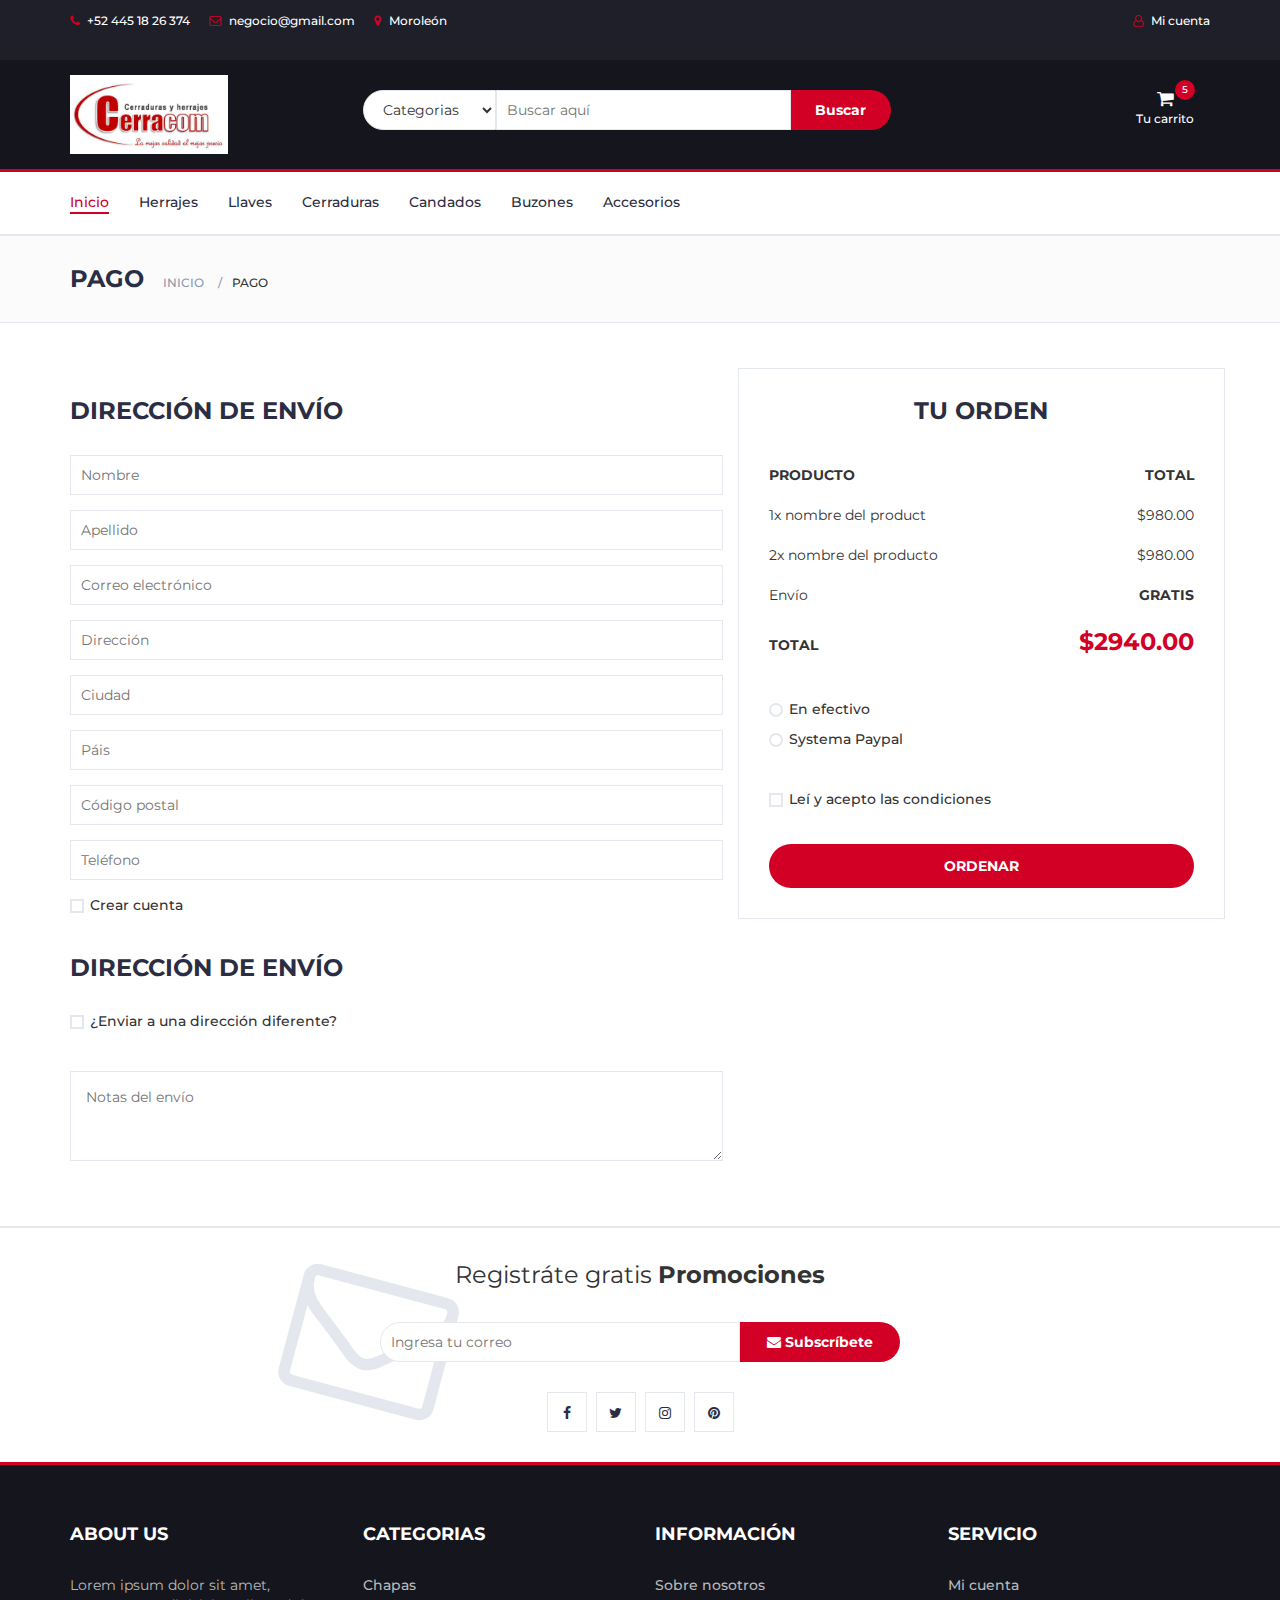
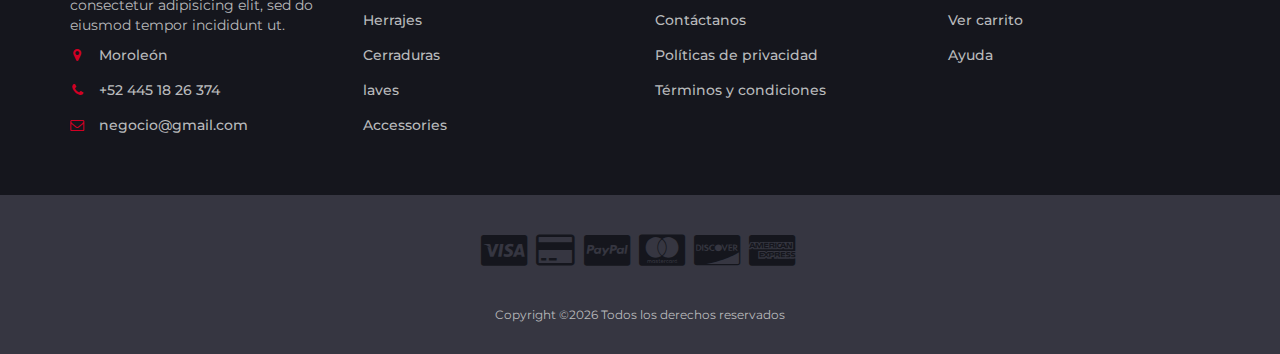
<file: Cerracom/checkout.html>
<!DOCTYPE html>
<html lang="en">
	<head>
		<meta charset="utf-8">
		<meta http-equiv="X-UA-Compatible" content="IE=edge">
		<meta name="viewport" content="width=device-width, initial-scale=1">
		 <!-- The above 3 meta tags *must* come first in the head; any other head content must come *after* these tags -->

		<title>Cerracom</title>

 		<!-- Google font -->
 		<link href="https://fonts.googleapis.com/css?family=Montserrat:400,500,700" rel="stylesheet">

 		<!-- Bootstrap -->
 		<link type="text/css" rel="stylesheet" href="css/bootstrap.min.css"/>

 		<!-- Slick -->
 		<link type="text/css" rel="stylesheet" href="css/slick.css"/>
 		<link type="text/css" rel="stylesheet" href="css/slick-theme.css"/>

 		<!-- nouislider -->
 		<link type="text/css" rel="stylesheet" href="css/nouislider.min.css"/>

 		<!-- Font Awesome Icon -->
 		<link rel="stylesheet" href="css/font-awesome.min.css">

 		<!-- Custom stlylesheet -->
 		<link type="text/css" rel="stylesheet" href="css/style.css"/>

		<!-- HTML5 shim and Respond.js for IE8 support of HTML5 elements and media queries -->
		<!-- WARNING: Respond.js doesn't work if you view the page via file:// -->
		<!--[if lt IE 9]>
		  <script src="https://oss.maxcdn.com/html5shiv/3.7.3/html5shiv.min.js"></script>
		  <script src="https://oss.maxcdn.com/respond/1.4.2/respond.min.js"></script>
		<![endif]-->

    </head>
	<body>
		<!-- HEADER -->
		<header>
			<!-- TOP HEADER -->
			<div id="top-header">
				<div class="container">
					<ul class="header-links pull-left">
						<li><a href="#"><i class="fa fa-phone"></i> +52 445 18 26 374</a></li>
						<li><a href="#"><i class="fa fa-envelope-o"></i> negocio@gmail.com</a></li>
						<li><a href="#"><i class="fa fa-map-marker"></i> Moroleón</a></li>
					</ul>
					<ul class="header-links pull-right">
					<!--	<li><a href="#"><i class="fa fa-dollar"></i> USD</a></li>-->
						<li><a href="#"><i class="fa fa-user-o"></i> Mi cuenta</a></li>
					</ul>
				</div>
			</div>
			<!-- /TOP HEADER -->

			<!-- MAIN HEADER -->
			<div id="header">
				<!-- container -->
				<div class="container">
					<!-- row -->
					<div class="row">
						<!-- LOGO -->
						<div class="col-md-3">
							<div class="header-logo">
								<a href="#" class="logo">
									<img src="./img/logo.png" alt="">
								</a>
							</div>
						</div>
						<!-- /LOGO -->

					<!-- SEARCH BAR -->
					<div class="col-md-6">
						<div class="header-search">
							<form>
								<select class="input-select">
									<option value="0">Categorias</option>
									<option value="1">Categoria 1</option>
									<option value="1">Categoria 2</option>
								</select>
								<input class="input" placeholder="Buscar aquí">
								<button class="search-btn">Buscar</button>
							</form>
						</div>
					</div>
					<!-- /SEARCH BAR -->

							<!-- ACCOUNT -->
							<div class="col-md-3 clearfix">
								<div class="header-ctn">
									<!-- Wishlist 
									<div>
										<a href="#">
											<i class="fa fa-heart-o"></i>
											<span>Your Wishlist</span>
											<div class="qty">2</div>
										</a>
									</div>-->
									<!-- /Wishlist -->
	
									<!-- Cart -->
									<div class="dropdown">
										<a class="dropdown-toggle" data-toggle="dropdown" aria-expanded="true">
											<i class="fa fa-shopping-cart"></i>
											<span>Tu carrito</span>
											<div class="qty">5</div>
										</a>
									<div class="cart-dropdown">
										<div class="cart-list">
											<div class="product-widget">
												<div class="product-img">
													<img src="./img/product01.png" alt="">
												</div>
												<div class="product-body">
													<h3 class="product-name"><a href="#">product name goes here</a></h3>
													<h4 class="product-price"><span class="qty">1x</span>$980.00</h4>
												</div>
												<button class="delete"><i class="fa fa-close"></i></button>
											</div>

											<div class="product-widget">
												<div class="product-img">
													<img src="./img/product02.png" alt="">
												</div>
												<div class="product-body">
													<h3 class="product-name"><a href="#">product name goes here</a></h3>
													<h4 class="product-price"><span class="qty">3x</span>$980.00</h4>
												</div>
												<button class="delete"><i class="fa fa-close"></i></button>
											</div>
										</div>
										<div class="cart-summary">
											<small>3 Item(s) selected</small>
											<h5>SUBTOTAL: $2940.00</h5>
										</div>
										<div class="cart-btns">
											<a href="#">View Cart</a>
											<a href="#">Checkout  <i class="fa fa-arrow-circle-right"></i></a>
										</div>
									</div>
								</div>
								<!-- /Cart -->

								<!-- Menu Toogle -->
								<div class="menu-toggle">
									<a href="#">
										<i class="fa fa-bars"></i>
										<span>Menu</span>
									</a>
								</div>
								<!-- /Menu Toogle -->
							</div>
						</div>
						<!-- /ACCOUNT -->
					</div>
					<!-- row -->
				</div>
				<!-- container -->
			</div>
			<!-- /MAIN HEADER -->
		</header>
		<!-- /HEADER -->

		<!-- NAVIGATION -->
		<nav id="navigation">
			<!-- container -->
			<div class="container">
				<!-- responsive-nav -->
				<div id="responsive-nav">
					<!-- NAV -->
					<ul class="main-nav nav navbar-nav">
						<li class="active"><a href="#">Inicio</a></li>
						<li><a href="#">Herrajes</a></li>
						<li><a href="#">Llaves</a></li>
						<li><a href="#">Cerraduras</a></li>
						<li><a href="#">Candados</a></li>
						<li><a href="#">Buzones</a></li>
						<li><a href="#">Accesorios</a></li>
					</ul>
					<!-- /NAV -->
				</div>
				<!-- /responsive-nav -->
			</div>
			<!-- /container -->
		</nav>
		<!-- /NAVIGATION -->

		<!-- BREADCRUMB -->
		<div id="breadcrumb" class="section">
			<!-- container -->
			<div class="container">
				<!-- row -->
				<div class="row">
					<div class="col-md-12">
						<h3 class="breadcrumb-header">Pago</h3>
						<ul class="breadcrumb-tree">
							<li><a href="#">Inicio</a></li>
							<li class="active">Pago</li>
						</ul>
					</div>
				</div>
				<!-- /row -->
			</div>
			<!-- /container -->
		</div>
		<!-- /BREADCRUMB -->

		<!-- SECTION -->
		<div class="section">
			<!-- container -->
			<div class="container">
				<!-- row -->
				<div class="row">

					<div class="col-md-7">
						<!-- Billing Details -->
						<div class="billing-details">
							<div class="section-title">
								<h3 class="title">Dirección de Envío </h3>
							</div>
							<div class="form-group">
								<input class="input" type="text" name="first-name" placeholder="Nombre">
							</div>
							<div class="form-group">
								<input class="input" type="text" name="last-name" placeholder="Apellido">
							</div>
							<div class="form-group">
								<input class="input" type="email" name="email" placeholder="Correo electrónico">
							</div>
							<div class="form-group">
								<input class="input" type="text" name="address" placeholder="Dirección">
							</div>
							<div class="form-group">
								<input class="input" type="text" name="city" placeholder="Ciudad">
							</div>
							<div class="form-group">
								<input class="input" type="text" name="country" placeholder="Páis">
							</div>
							<div class="form-group">
								<input class="input" type="text" name="zip-code" placeholder="Código postal">
							</div>
							<div class="form-group">
								<input class="input" type="tel" name="tel" placeholder="Teléfono">
							</div>
							<div class="form-group">
								<div class="input-checkbox">
									<input type="checkbox" id="create-account">
									<label for="create-account">
										<span></span>
										Crear cuenta
									</label>
									<div class="caption">
										<p>Lorem ipsum dolor sit amet, consectetur adipisicing elit, sed do eiusmod tempor incididunt.</p>
										<input class="input" type="password" name="password" placeholder="Ingresa tu contraseña">
									</div>
								</div>
							</div>
						</div>
						<!-- /Billing Details -->

						<!-- Shiping Details -->
						<div class="shiping-details">
							<div class="section-title">
								<h3 class="title">Dirección de envío</h3>
							</div>
							<div class="input-checkbox">
								<input type="checkbox" id="shiping-address">
								<label for="shiping-address">
									<span></span>
									¿Enviar a una dirección diferente?
								</label>
								<div class="caption">
									<div class="form-group">
										<input class="input" type="text" name="first-name" placeholder="Nombre">
									</div>
									<div class="form-group">
										<input class="input" type="text" name="last-name" placeholder="Apellido">
									</div>
									<div class="form-group">
										<input class="input" type="email" name="email" placeholder="Correo electrónico">
									</div>
									<div class="form-group">
										<input class="input" type="text" name="address" placeholder="Dirección">
									</div>
									<div class="form-group">
										<input class="input" type="text" name="city" placeholder="Ciudad">
									</div>
									<div class="form-group">
										<input class="input" type="text" name="country" placeholder="Páis">
									</div>
									<div class="form-group">
										<input class="input" type="text" name="zip-code" placeholder="Código postal">
									</div>
									<div class="form-group">
										<input class="input" type="tel" name="tel" placeholder="Teléfono">
									</div>
								</div>
							</div>
						</div>
						<!-- /Shiping Details -->

						<!-- Order notes -->
						<div class="order-notes">
							<textarea class="input" placeholder="Notas del envío"></textarea>
						</div>
						<!-- /Order notes -->
					</div>

					<!-- Order Details -->
					<div class="col-md-5 order-details">
						<div class="section-title text-center">
							<h3 class="title">Tu orden</h3>
						</div>
						<div class="order-summary">
							<div class="order-col">
								<div><strong>PRODUCTO</strong></div>
								<div><strong>TOTAL</strong></div>
							</div>
							<div class="order-products">
								<div class="order-col">
									<div>1x nombre del product</div>
									<div>$980.00</div>
								</div>
								<div class="order-col">
									<div>2x nombre del producto</div>
									<div>$980.00</div>
								</div>
							</div>
							<div class="order-col">
								<div>Envío</div>
								<div><strong>GRATIS</strong></div>
							</div>
							<div class="order-col">
								<div><strong>TOTAL</strong></div>
								<div><strong class="order-total">$2940.00</strong></div>
							</div>
						</div>
						<div class="payment-method">
							
							<div class="input-radio">
								<input type="radio" name="payment" id="payment-2">
								<label for="payment-2">
									<span></span>
									En efectivo
								</label>
								<div class="caption">
									<p>Lorem ipsum dolor sit amet, consectetur adipisicing elit, sed do eiusmod tempor incididunt ut labore et dolore magna aliqua.</p>
								</div>
							</div>
							<div class="input-radio">
								<input type="radio" name="payment" id="payment-3">
								<label for="payment-3">
									<span></span>
									Systema Paypal
								</label>
								<div class="caption">
									<p>Lorem ipsum dolor sit amet, consectetur adipisicing elit, sed do eiusmod tempor incididunt ut labore et dolore magna aliqua.</p>
								</div>
							</div>
						</div>
						<div class="input-checkbox">
							<input type="checkbox" id="terms">
							<label for="terms">
								<span></span>
								Leí y acepto las condiciones <a href="#"> </a>
							</label>
						</div>
						<a href="#" class="primary-btn order-submit">Ordenar</a>
					</div>
					<!-- /Order Details -->
				</div>
				<!-- /row -->
			</div>
			<!-- /container -->
		</div>
		<!-- /SECTION -->

		<!-- NEWSLETTER -->
		<div id="newsletter" class="section">
			<!-- container -->
			<div class="container">
				<!-- row -->
				<div class="row">
					<div class="col-md-12">
						<div class="newsletter">
							<p>Registráte gratis <strong>Promociones</strong></p>
							<form>
								<input class="input" type="email" placeholder="Ingresa tu correo">
								<button class="newsletter-btn"><i class="fa fa-envelope"></i> Subscríbete</button>
							</form>
							<ul class="newsletter-follow">
								<li>
									<a href="#"><i class="fa fa-facebook"></i></a>
								</li>
								<li>
									<a href="#"><i class="fa fa-twitter"></i></a>
								</li>
								<li>
									<a href="#"><i class="fa fa-instagram"></i></a>
								</li>
								<li>
									<a href="#"><i class="fa fa-pinterest"></i></a>
								</li>
							</ul>
						</div>
					</div>
				</div>
				<!-- /row -->
			</div>
			<!-- /container -->
		</div>
		<!-- /NEWSLETTER -->

		<!-- FOOTER -->
		<footer id="footer">
			<!-- top footer -->
			<div class="section">
				<!-- container -->
				<div class="container">
					<!-- row -->
					<div class="row">
						<div class="col-md-3 col-xs-6">
							<div class="footer">
								<h3 class="footer-title">About Us</h3>
								<p>Lorem ipsum dolor sit amet, consectetur adipisicing elit, sed do eiusmod tempor incididunt ut.</p>
								<ul class="footer-links">
									<li><a href="#"><i class="fa fa-map-marker"></i>Moroleón</a></li>
									<li><a href="#"><i class="fa fa-phone"></i>+52 445 18 26 374</a></li>
									<li><a href="#"><i class="fa fa-envelope-o"></i>negocio@gmail.com</a></li>
								</ul>
							</div>
						</div>
						<div class="col-md-3 col-xs-6">
							<div class="footer">
								<h3 class="footer-title">Categorias</h3>
								<ul class="footer-links">
									<li><a href="#">Chapas</a></li>
									<li><a href="#">Herrajes</a></li>
									<li><a href="#">Cerraduras</a></li>
									<li><a href="#">laves</a></li>
									<li><a href="#">Accessories</a></li>
								</ul>
							</div>
						</div>

						<div class="clearfix visible-xs"></div>

						<div class="col-md-3 col-xs-6">
							<div class="footer">
								<h3 class="footer-title">Información</h3>
								<ul class="footer-links">
									<li><a href="#">Sobre nosotros</a></li>
									<li><a href="#">Contáctanos</a></li>
									<li><a href="#">Políticas de privacidad</a></li>
									<li><a href="#">Términos y condiciones</a></li>
								</ul>
							</div>
						</div>

						<div class="col-md-3 col-xs-6">
							<div class="footer">
								<h3 class="footer-title">Servicio</h3>
								<ul class="footer-links">
									<li><a href="#">Mi cuenta</a></li>
									<li><a href="#">Ver carrito</a></li>
									<li><a href="#">Ayuda</a></li>
								</ul>
							</div>
						</div>
					</div>
					<!-- /row -->
				</div>
				<!-- /container -->
			</div>
			<!-- /top footer -->

			<!-- bottom footer -->
			<div id="bottom-footer" class="section">
				<div class="container">
					<!-- row -->
					<div class="row">
						<div class="col-md-12 text-center">
							<ul class="footer-payments">
								<li><a href="#"><i class="fa fa-cc-visa"></i></a></li>
								<li><a href="#"><i class="fa fa-credit-card"></i></a></li>
								<li><a href="#"><i class="fa fa-cc-paypal"></i></a></li>
								<li><a href="#"><i class="fa fa-cc-mastercard"></i></a></li>
								<li><a href="#"><i class="fa fa-cc-discover"></i></a></li>
								<li><a href="#"><i class="fa fa-cc-amex"></i></a></li>
							</ul>
							<span class="copyright">
								<!-- Link back to Colorlib can't be removed. Template is licensed under CC BY 3.0. -->
								Copyright &copy;<script>document.write(new Date().getFullYear());</script> Todos los derechos reservados
							<!-- Link back to Colorlib can't be removed. Template is licensed under CC BY 3.0. -->
							</span>
						</div>
					</div>
						<!-- /row -->
				</div>
				<!-- /container -->
			</div>
			<!-- /bottom footer -->
		</footer>
		<!-- /FOOTER -->

		<!-- jQuery Plugins -->
		<script src="js/jquery.min.js"></script>
		<script src="js/bootstrap.min.js"></script>
		<script src="js/slick.min.js"></script>
		<script src="js/nouislider.min.js"></script>
		<script src="js/jquery.zoom.min.js"></script>
		<script src="js/main.js"></script>

	</body>
</html>
</file>
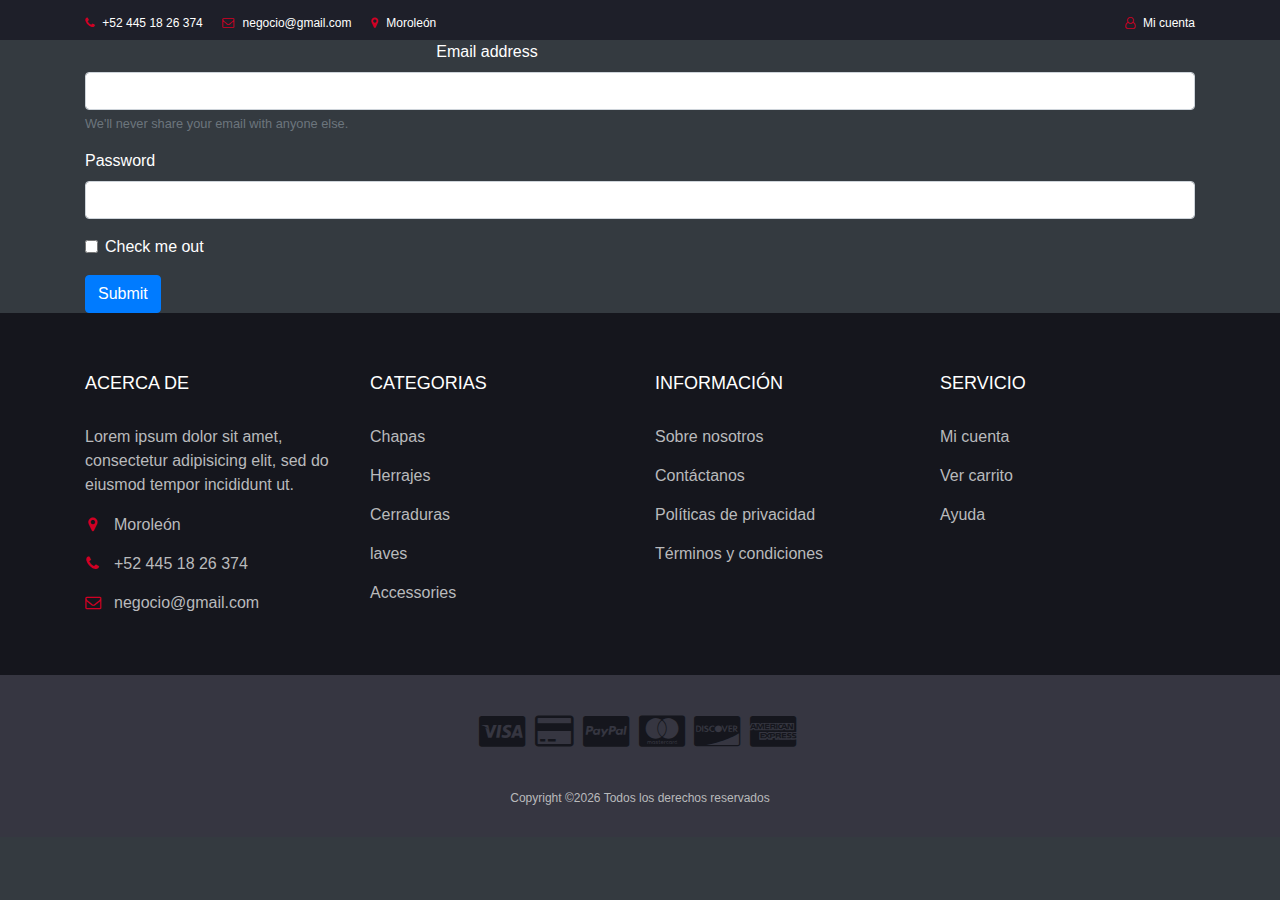
<file: Cerracom/login.html>
<!DOCTYPE html>
<html lang="en">
	<head>
		<meta charset="utf-8">
		<meta http-equiv="X-UA-Compatible" content="IE=edge">
		<meta name="viewport" content="width=device-width, initial-scale=1, shrink-to-fit=no">
		 <!-- The above 3 meta tags *must* come first in the head; any other head content must come *after* these tags -->

		<title>Iniciar sesión - Cerracom</title>

		<!-- Google font -->
		<link href="https://fonts.googleapis.com/css?family=Montserrat:400,500,700" rel="stylesheet">

		<!-- Bootstrap 
		<link type="text/css" rel="stylesheet" href="css/bootstrap.min.css"/> -->
        

		<!-- Slick -->
		<link type="text/css" rel="stylesheet" href="css/slick.css"/>
		<link type="text/css" rel="stylesheet" href="css/slick-theme.css"/>

		<!-- nouislider -->
		<link type="text/css" rel="stylesheet" href="css/nouislider.min.css"/>

		<!-- Font Awesome Icon -->
		<link rel="stylesheet" href="css/font-awesome.min.css">

		<!-- Custom stlylesheet -->
		<link type="text/css" rel="stylesheet" href="css/style.css"/>

        <link rel="stylesheet" href="https://maxcdn.bootstrapcdn.com/bootstrap/4.0.0/css/bootstrap.min.css" integrity="sha384-Gn5384xqQ1aoWXA+058RXPxPg6fy4IWvTNh0E263XmFcJlSAwiGgFAW/dAiS6JXm" crossorigin="anonymous">

		<!-- HTML5 shim and Respond.js for IE8 support of HTML5 elements and media queries -->
		<!-- WARNING: Respond.js doesn't work if you view the page via file:// -->
		<!--[if lt IE 9]>
		  <script src="https://oss.maxcdn.com/html5shiv/3.7.3/html5shiv.min.js"></script>
		  <script src="https://oss.maxcdn.com/respond/1.4.2/respond.min.js"></script>
		<![endif]-->

    </head>
<body class="bg-dark text-white">
    
<!-- HEADER -->
    <header>
        <!-- TOP HEADER -->
        <div id="top-header">
            <div class="container">
                <ul class="header-links pull-left">
                    <li><a href="#"><i class="fa fa-phone"></i> +52 445 18 26 374</a></li>
                    <li><a href="#"><i class="fa fa-envelope-o"></i> negocio@gmail.com</a></li>
                    <li><a href="#"><i class="fa fa-map-marker"></i> Moroleón</a></li>
                </ul>
                <ul class="header-links pull-right">
                <!--	<li><a href="#"><i class="fa fa-dollar"></i> USD</a></li>-->
                    <li><a href="#"><i class="fa fa-user-o"></i> Mi cuenta</a></li>
                </ul>
            </div>
        </div>
        <!-- /TOP HEADER -->			
    </header>
    <!-- /HEADER -->

    <main class="container">
        <form>
            <div class="form-group">
              <label for="exampleInputEmail1">Email address</label>
              <input type="email" class="form-control" id="exampleInputEmail1" aria-describedby="emailHelp">
              <small id="emailHelp" class="form-text text-muted">We'll never share your email with anyone else.</small>
            </div>
            <div class="form-group">
              <label for="exampleInputPassword1">Password</label>
              <input type="password" class="form-control" id="exampleInputPassword1">
            </div>
            <div class="form-group form-check">
              <input type="checkbox" class="form-check-input" id="exampleCheck1">
              <label class="form-check-label" for="exampleCheck1">Check me out</label>
            </div>
            <button type="submit" class="btn btn-primary">Submit</button>
          </form>
    </main>

    <!-- FOOTER -->
    <footer id="footer">
        <!-- top footer -->
        <div class="section">
            <!-- container -->
            <div class="container">
                <!-- row -->
                <div class="row">
                    <div class="col-md-3 col-xs-6">
                        <div class="footer">
                            <h3 class="footer-title">Acerca de</h3>
                            <p>Lorem ipsum dolor sit amet, consectetur adipisicing elit, sed do eiusmod tempor incididunt ut.</p>
                            <ul class="footer-links">
                                <li><a href="#"><i class="fa fa-map-marker"></i>Moroleón</a></li>
                                <li><a href="#"><i class="fa fa-phone"></i>+52 445 18 26 374</a></li>
                                <li><a href="#"><i class="fa fa-envelope-o"></i>negocio@gmail.com</a></li>
                            </ul>
                        </div>
                    </div>
                    <div class="col-md-3 col-xs-6">
                        <div class="footer">
                            <h3 class="footer-title">Categorias</h3>
                            <ul class="footer-links">
                                <li><a href="#">Chapas</a></li>
                                <li><a href="#">Herrajes</a></li>
                                <li><a href="#">Cerraduras</a></li>
                                <li><a href="#">laves</a></li>
                                <li><a href="#">Accessories</a></li>
                            </ul>
                        </div>
                    </div>

                    <div class="clearfix visible-xs"></div>

                    <div class="col-md-3 col-xs-6">
                        <div class="footer">
                            <h3 class="footer-title">Información</h3>
                            <ul class="footer-links">
                                <li><a href="#">Sobre nosotros</a></li>
                                <li><a href="#">Contáctanos</a></li>
                                <li><a href="#">Políticas de privacidad</a></li>
                                <li><a href="#">Términos y condiciones</a></li>
                            </ul>
                        </div>
                    </div>

                    <div class="col-md-3 col-xs-6">
                        <div class="footer">
                            <h3 class="footer-title">Servicio</h3>
                            <ul class="footer-links">
                                <li><a href="#">Mi cuenta</a></li>
                                <li><a href="#">Ver carrito</a></li>
                                <li><a href="#">Ayuda</a></li>
                            </ul>
                        </div>
                    </div>
                </div>
                <!-- /row -->
            </div>
            <!-- /container -->
        </div>
        <!-- /top footer -->

        <!-- bottom footer -->
        <div id="bottom-footer" class="section">
            <div class="container">
                <!-- row -->
                <div class="row">
                    <div class="col-md-12 text-center">
                        <ul class="footer-payments">
                            <li><a href="#"><i class="fa fa-cc-visa"></i></a></li>
                            <li><a href="#"><i class="fa fa-credit-card"></i></a></li>
                            <li><a href="#"><i class="fa fa-cc-paypal"></i></a></li>
                            <li><a href="#"><i class="fa fa-cc-mastercard"></i></a></li>
                            <li><a href="#"><i class="fa fa-cc-discover"></i></a></li>
                            <li><a href="#"><i class="fa fa-cc-amex"></i></a></li>
                        </ul>
                        <span class="copyright">
                            <!-- Link back to Colorlib can't be removed. Template is licensed under CC BY 3.0. -->
                            Copyright &copy;<script>document.write(new Date().getFullYear());</script> Todos los derechos reservados
                        <!-- Link back to Colorlib can't be removed. Template is licensed under CC BY 3.0. -->
                        </span>
                    </div>
                </div>
                    <!-- /row -->
            </div>
            <!-- /container -->
        </div>
        <!-- /bottom footer -->
    </footer>
    <!-- /FOOTER -->

    <!-- jQuery Plugins -->

    <script src="https://code.jquery.com/jquery-3.5.1.slim.min.js" integrity="sha384-DfXdz2htPH0lsSSs5nCTpuj/zy4C+OGpamoFVy38MVBnE+IbbVYUew+OrCXaRkfj" crossorigin="anonymous"></script>
    <script src="https://cdn.jsdelivr.net/npm/bootstrap@4.6.0/dist/js/bootstrap.bundle.min.js" integrity="sha384-Piv4xVNRyMGpqkS2by6br4gNJ7DXjqk09RmUpJ8jgGtD7zP9yug3goQfGII0yAns" crossorigin="anonymous"></script>


    <script src="js/jquery.min.js"></script>
    <script src="js/bootstrap.min.js"></script>
    <script src="js/slick.min.js"></script>
    <script src="js/nouislider.min.js"></script>
    <script src="js/jquery.zoom.min.js"></script>
    <script src="js/main.js"></script>
</body>
</html>
</file>
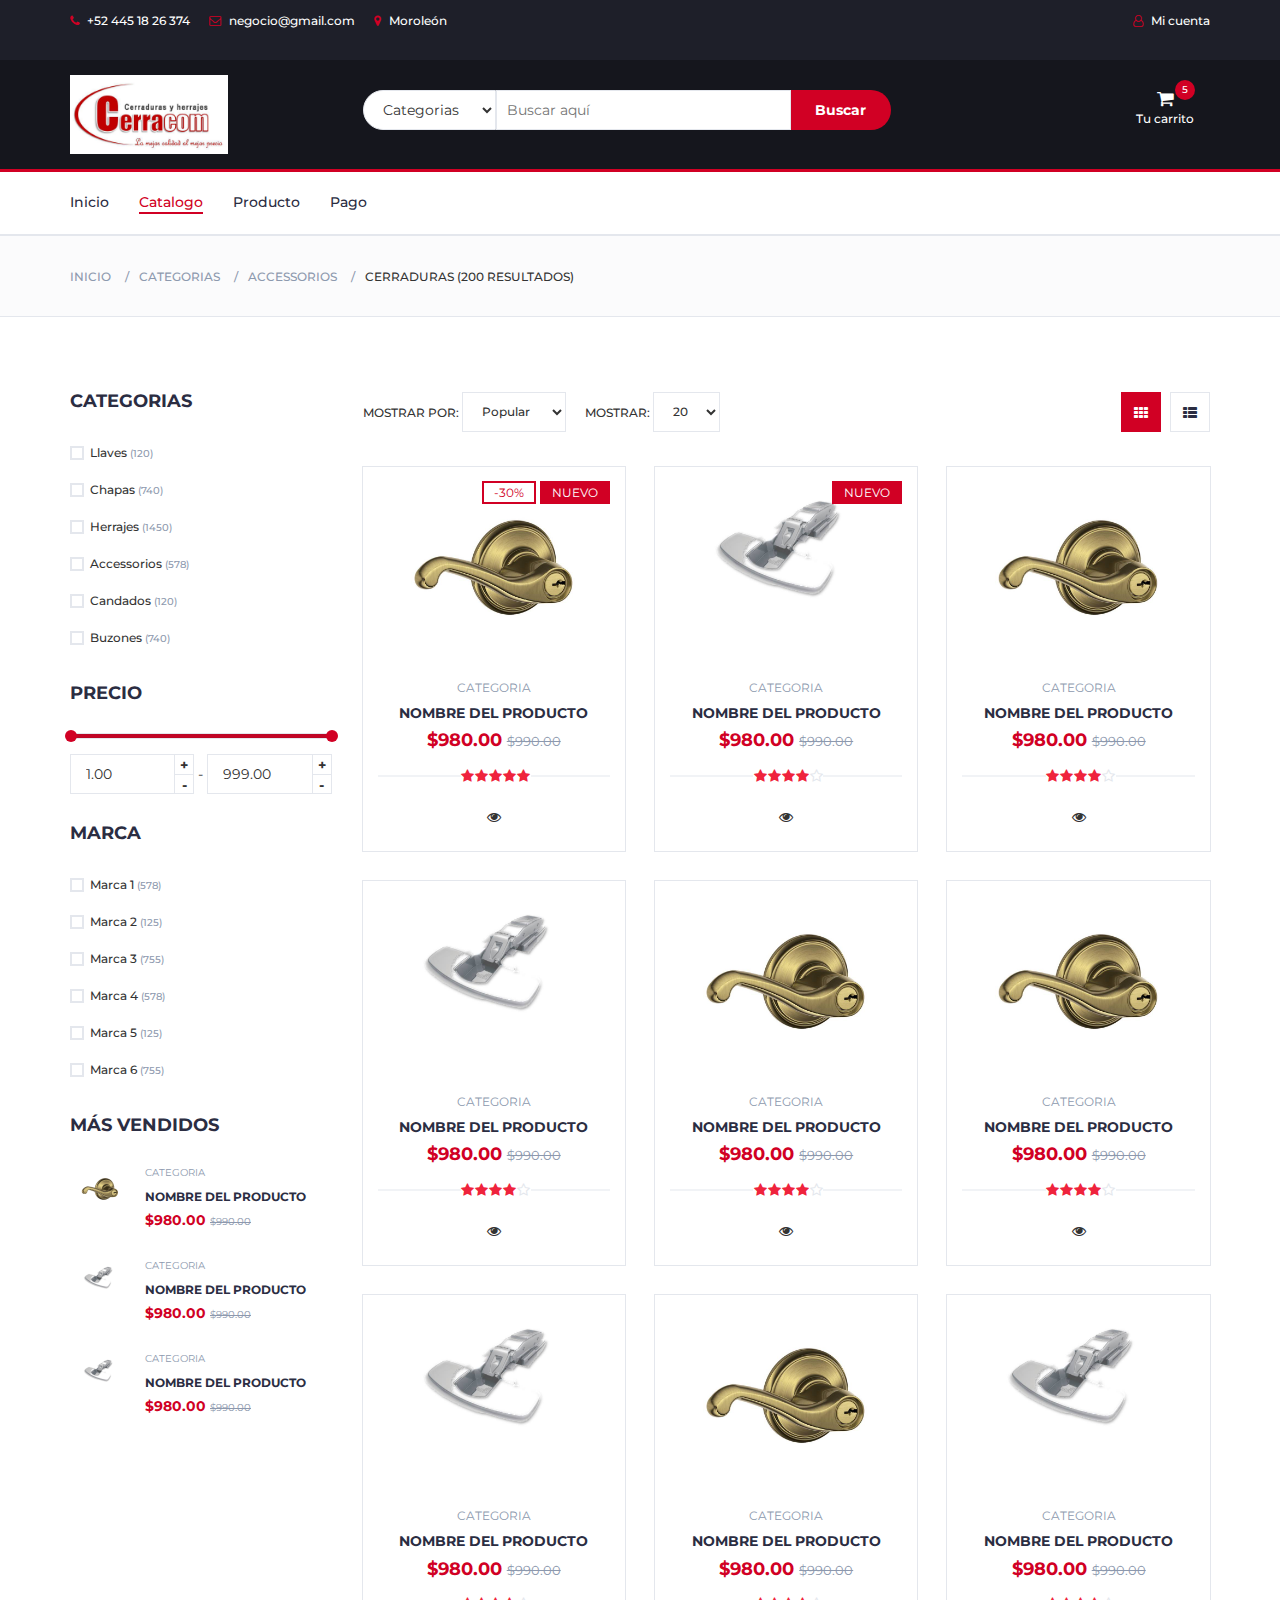
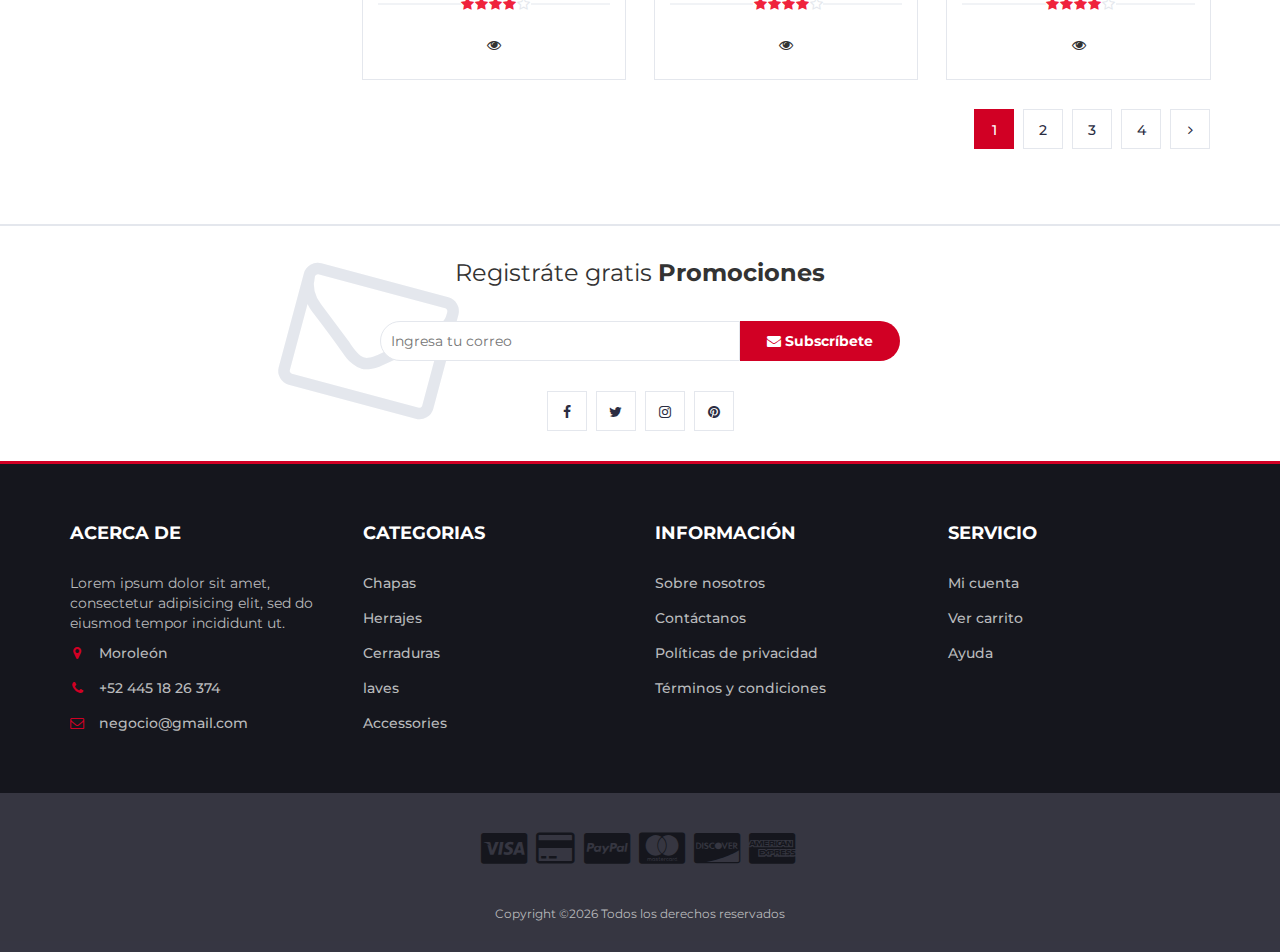
<file: Cerracom/store.html>
<!DOCTYPE html>
<html lang="en">
	<head>
		<meta charset="utf-8">
		<meta http-equiv="X-UA-Compatible" content="IE=edge">
		<meta name="viewport" content="width=device-width, initial-scale=1">
		 <!-- The above 3 meta tags *must* come first in the head; any other head content must come *after* these tags -->

		<title>Cerracom</title>

 		<!-- Google font -->
 		<link href="https://fonts.googleapis.com/css?family=Montserrat:400,500,700" rel="stylesheet">

 		<!-- Bootstrap -->
 		<link type="text/css" rel="stylesheet" href="css/bootstrap.min.css"/>

 		<!-- Slick -->
 		<link type="text/css" rel="stylesheet" href="css/slick.css"/>
 		<link type="text/css" rel="stylesheet" href="css/slick-theme.css"/>

 		<!-- nouislider -->
 		<link type="text/css" rel="stylesheet" href="css/nouislider.min.css"/>

 		<!-- Font Awesome Icon -->
 		<link rel="stylesheet" href="css/font-awesome.min.css">

 		<!-- Custom stlylesheet -->
 		<link type="text/css" rel="stylesheet" href="css/style.css"/>

		<!-- HTML5 shim and Respond.js for IE8 support of HTML5 elements and media queries -->
		<!-- WARNING: Respond.js doesn't work if you view the page via file:// -->
		<!--[if lt IE 9]>
		  <script src="https://oss.maxcdn.com/html5shiv/3.7.3/html5shiv.min.js"></script>
		  <script src="https://oss.maxcdn.com/respond/1.4.2/respond.min.js"></script>
		<![endif]-->

    </head>
	<body>
		<!-- HEADER -->
		<header>
			<!-- TOP HEADER -->
			<div id="top-header">
				<div class="container">
					<ul class="header-links pull-left">
						<li><a href="#"><i class="fa fa-phone"></i> +52 445 18 26 374</a></li>
						<li><a href="#"><i class="fa fa-envelope-o"></i> negocio@gmail.com</a></li>
						<li><a href="#"><i class="fa fa-map-marker"></i> Moroleón</a></li>
					</ul>
					<ul class="header-links pull-right">
					<!--	<li><a href="#"><i class="fa fa-dollar"></i> USD</a></li>-->
						<li><a href="#"><i class="fa fa-user-o"></i> Mi cuenta</a></li>
					</ul>
				</div>
			</div>
			<!-- /TOP HEADER -->

			<!-- MAIN HEADER -->
			<div id="header">
				<!-- container -->
				<div class="container">
					<!-- row -->
					<div class="row">
						<!-- LOGO -->
						<div class="col-md-3">
							<div class="header-logo">
								<a href="#" class="logo">
									<img src="./img/logo.png" alt="">
								</a>
							</div>
						</div>
						<!-- /LOGO -->

						<!-- SEARCH BAR -->
						<div class="col-md-6">
							<div class="header-search">
								<form>
									<select class="input-select">
										<option value="0">Categorias</option>
										<option value="1">Categoria 1</option>
										<option value="1">Categoria 2</option>
									</select>
									<input class="input" placeholder="Buscar aquí">
									<button class="search-btn">Buscar</button>
								</form>
							</div>
						</div>
						<!-- /SEARCH BAR -->


						<!-- ACCOUNT -->
						<div class="col-md-3 clearfix">
							<div class="header-ctn">
								

									<!-- Cart -->
									<div class="dropdown">
										<a class="dropdown-toggle" data-toggle="dropdown" aria-expanded="true">
											<i class="fa fa-shopping-cart"></i>
											<span>Tu carrito</span>
											<div class="qty">5</div>
										</a>
									<div class="cart-dropdown">
										<div class="cart-list">
											<div class="product-widget">
												<div class="product-img">
													<img src="./img/product01.jpg" alt="">
												</div>
												<div class="product-body">
													<h3 class="product-name"><a href="#">Nombre producto</a></h3>
													<h4 class="product-price"><span class="qty">1x</span>$980.00</h4>
												</div>
												<button class="delete"><i class="fa fa-close"></i></button>
											</div>

											<div class="product-widget">
												<div class="product-img">
													<img src="./img/product02.jpg" alt="">
												</div>
												<div class="product-body">
													<h3 class="product-name"><a href="#">Nombre producto</a></h3>
													<h4 class="product-price"><span class="qty">3x</span>$980.00</h4>
												</div>
												<button class="delete"><i class="fa fa-close"></i></button>
											</div>
										</div>
										<div class="cart-summary">
											<small>3 artículo(s) elegido(s)</small>
											<h5>SUBTOTAL: $2940.00</h5>
										</div>
										<div class="cart-btns">
											<a href="#">Ver carrito</a>
											<a href="#">Pago  <i class="fa fa-arrow-circle-right"></i></a>
										</div>
									</div>
								</div>
								<!-- /Cart -->

								<!-- Menu Toogle -->
								<div class="menu-toggle">
									<a href="#">
										<i class="fa fa-bars"></i>
										<span>Menu</span>
									</a>
								</div>
								<!-- /Menu Toogle -->
							</div>
						</div>
						<!-- /ACCOUNT -->
					</div>
					<!-- row -->
				</div>
				<!-- container -->
			</div>
			<!-- /MAIN HEADER -->
		</header>
		<!-- /HEADER -->

		<!-- NAVIGATION -->
		<nav id="navigation">
			<!-- container -->
			<div class="container">
				<!-- responsive-nav -->
				<div id="responsive-nav">
					<!-- NAV -->
					<ul class="main-nav nav navbar-nav">
						<li><a href="#">Inicio</a></li>
						<li class="active"><a href="store.html">Catalogo</a></li>
						<li><a href="#">Producto</a></li>
						<li><a href="#">Pago</a></li>
					</ul>
					<!-- /NAV -->
				</div>
				<!-- /responsive-nav -->
			</div>
			<!-- /container -->
		</nav>
		<!-- /NAVIGATION -->

		<!-- BREADCRUMB -->
		<div id="breadcrumb" class="section">
			<!-- container -->
			<div class="container">
				<!-- row -->
				<div class="row">
					<div class="col-md-12">
						<ul class="breadcrumb-tree">
							<li><a href="#">Inicio</a></li>
							<li><a href="#">Categorias</a></li>
							<li><a href="#">Accessorios</a></li>
							<li class="active">Cerraduras (200 Resultados)</li>
						</ul>
					</div>
				</div>
				<!-- /row -->
			</div>
			<!-- /container -->
		</div>
		<!-- /BREADCRUMB -->

		<!-- SECTION -->
		<div class="section">
			<!-- container -->
			<div class="container">
				<!-- row -->
				<div class="row">
					<!-- ASIDE -->
					<div id="aside" class="col-md-3">
						<!-- aside Widget -->
						<div class="aside">
							<h3 class="aside-title">Categorias</h3>
							<div class="checkbox-filter">

								<div class="input-checkbox">
									<input type="checkbox" id="category-1">
									<label for="category-1">
										<span></span>
										Llaves
										<small>(120)</small>
									</label>
								</div>

								<div class="input-checkbox">
									<input type="checkbox" id="category-2">
									<label for="category-2">
										<span></span>
										Chapas
										<small>(740)</small>
									</label>
								</div>

								<div class="input-checkbox">
									<input type="checkbox" id="category-3">
									<label for="category-3">
										<span></span>
										Herrajes
										<small>(1450)</small>
									</label>
								</div>

								<div class="input-checkbox">
									<input type="checkbox" id="category-4">
									<label for="category-4">
										<span></span>
										Accessorios
										<small>(578)</small>
									</label>
								</div>

								<div class="input-checkbox">
									<input type="checkbox" id="category-5">
									<label for="category-5">
										<span></span>
										Candados
										<small>(120)</small>
									</label>
								</div>

								<div class="input-checkbox">
									<input type="checkbox" id="category-6">
									<label for="category-6">
										<span></span>
										Buzones
										<small>(740)</small>
									</label>
								</div>
							</div>
						</div>
						<!-- /aside Widget -->

						<!-- aside Widget -->
						<div class="aside">
							<h3 class="aside-title">Precio</h3>
							<div class="price-filter">
								<div id="price-slider"></div>
								<div class="input-number price-min">
									<input id="price-min" type="number">
									<span class="qty-up">+</span>
									<span class="qty-down">-</span>
								</div>
								<span>-</span>
								<div class="input-number price-max">
									<input id="price-max" type="number">
									<span class="qty-up">+</span>
									<span class="qty-down">-</span>
								</div>
							</div>
						</div>
						<!-- /aside Widget -->

						<!-- aside Widget -->
						<div class="aside">
							<h3 class="aside-title">Marca</h3>
							<div class="checkbox-filter">
								<div class="input-checkbox">
									<input type="checkbox" id="brand-1">
									<label for="brand-1">
										<span></span>
										Marca 1
										<small>(578)</small>
									</label>
								</div>
								<div class="input-checkbox">
									<input type="checkbox" id="brand-2">
									<label for="brand-2">
										<span></span>
										Marca 2
										<small>(125)</small>
									</label>
								</div>
								<div class="input-checkbox">
									<input type="checkbox" id="brand-3">
									<label for="brand-3">
										<span></span>
										Marca 3
										<small>(755)</small>
									</label>
								</div>
								<div class="input-checkbox">
									<input type="checkbox" id="brand-4">
									<label for="brand-4">
										<span></span>
										Marca 4
										<small>(578)</small>
									</label>
								</div>
								<div class="input-checkbox">
									<input type="checkbox" id="brand-5">
									<label for="brand-5">
										<span></span>
										Marca 5
										<small>(125)</small>
									</label>
								</div>
								<div class="input-checkbox">
									<input type="checkbox" id="brand-6">
									<label for="brand-6">
										<span></span>
										Marca 6
										<small>(755)</small>
									</label>
								</div>
							</div>
						</div>
						<!-- /aside Widget -->

						<!-- aside Widget -->
						<div class="aside">
							<h3 class="aside-title">Más vendidos</h3>
							<div class="product-widget">
								<div class="product-img">
									<img src="./img/product01.jpg" alt="">
								</div>
								<div class="product-body">
									<p class="product-category">Categoria</p>
									<h3 class="product-name"><a href="#">Nombre del producto</a></h3>
									<h4 class="product-price">$980.00 <del class="product-old-price">$990.00</del></h4>
								</div>
							</div>

							<div class="product-widget">
								<div class="product-img">
									<img src="./img/product02.jpg" alt="">
								</div>
								<div class="product-body">
									<p class="product-category">Categoria</p>
									<h3 class="product-name"><a href="#">Nombre del producto</a></h3>
									<h4 class="product-price">$980.00 <del class="product-old-price">$990.00</del></h4>
								</div>
							</div>

							<div class="product-widget">
								<div class="product-img">
									<img src="./img/product02.jpg" alt="">
								</div>
								<div class="product-body">
									<p class="product-category">Categoria</p>
									<h3 class="product-name"><a href="#">Nombre del producto</a></h3>
								<h4 class="product-price">$980.00 <del class="product-old-price">$990.00</del></h4>
								</div>
							</div>
						</div>
						<!-- /aside Widget -->
					</div>
					<!-- /ASIDE -->

					<!-- STORE -->
					<div id="store" class="col-md-9">
						<!-- store top filter -->
						<div class="store-filter clearfix">
							<div class="store-sort">
								<label>
									Mostrar por:
									<select class="input-select">
										<option value="0">Popular</option>
										<option value="1">Posición</option>
									</select>
								</label>

								<label>
									Mostrar:
									<select class="input-select">
										<option value="0">20</option>
										<option value="1">60</option>
									</select>
								</label>
							</div>
							<ul class="store-grid">
								<li class="active"><i class="fa fa-th"></i></li>
								<li><a href="#"><i class="fa fa-th-list"></i></a></li>
							</ul>
						</div>
						<!-- /store top filter -->

						<!-- store products -->
						<div class="row">
							<!-- product -->
							<div class="col-md-4 col-xs-6">
								<div class="product">
									<div class="product-img">
										<img src="./img/product01.jpg" alt="">
										<div class="product-label">
											<span class="sale">-30%</span>
											<span class="new">NUEVO</span>
										</div>
									</div>
									<div class="product-body">
										<p class="product-category">Categoria</p>
									<h3 class="product-name"><a href="#">Nombre del producto</a></h3>
									<h4 class="product-price">$980.00 <del class="product-old-price">$990.00</del></h4>
										<div class="product-rating">
											<i class="fa fa-star"></i>
											<i class="fa fa-star"></i>
											<i class="fa fa-star"></i>
											<i class="fa fa-star"></i>
											<i class="fa fa-star"></i>
										</div>
										<div class="product-btns">
												<button class="quick-view"><i class="fa fa-eye"></i><span class="tooltipp">Vista rápida</span></button>
										</div>
									</div>
									<div class="add-to-cart">
										<button class="add-to-cart-btn"><i class="fa fa-shopping-cart"></i> agregar carrito</button>
									</div>
								</div>
							</div>
							<!-- /product -->

							<!-- product -->
							<div class="col-md-4 col-xs-6">
								<div class="product">
									<div class="product-img">
										<img src="./img/product02.jpg" alt="">
										<div class="product-label">
											<span class="new">NUEVO</span>
										</div>
									</div>
									<div class="product-body">
										<p class="product-category">Categoria</p>
									<h3 class="product-name"><a href="#">Nombre del producto</a></h3>
									<h4 class="product-price">$980.00 <del class="product-old-price">$990.00</del></h4>
										<div class="product-rating">
											<i class="fa fa-star"></i>
											<i class="fa fa-star"></i>
											<i class="fa fa-star"></i>
											<i class="fa fa-star"></i>
											<i class="fa fa-star-o"></i>
										</div>
										<div class="product-btns">
											<button class="quick-view"><i class="fa fa-eye"></i><span class="tooltipp">vISTA RÁPIDA</span></button>
										</div>
									</div>
									<div class="add-to-cart">
										<button class="add-to-cart-btn"><i class="fa fa-shopping-cart"></i> AGREGAR CARRITO</button>
									</div>
								</div>
							</div>
							<!-- /product -->

							<div class="clearfix visible-sm visible-xs"></div>

							<!-- product -->
							<div class="col-md-4 col-xs-6">
								<div class="product">
									<div class="product-img">
										<img src="./img/product01.jpg" alt="">
									</div>
									<div class="product-body">
										<p class="product-category">Categoria</p>
									<h3 class="product-name"><a href="#">Nombre del producto</a></h3>
									<h4 class="product-price">$980.00 <del class="product-old-price">$990.00</del></h4>
										<div class="product-rating">
											<i class="fa fa-star"></i>
											<i class="fa fa-star"></i>
											<i class="fa fa-star"></i>
											<i class="fa fa-star"></i>
											<i class="fa fa-star-o"></i>
										</div>
										<div class="product-btns">
											<button class="quick-view"><i class="fa fa-eye"></i><span class="tooltipp">vISTA RÁPIDA</span></button>
										</div>
									</div>
									<div class="add-to-cart">
										<button class="add-to-cart-btn"><i class="fa fa-shopping-cart"></i> AGREGAR CARRITO</button>
									</div>
								</div>
							</div>
							<!-- /product -->

							<div class="clearfix visible-lg visible-md"></div>

							<!-- product -->
							<div class="col-md-4 col-xs-6">
								<div class="product">
									<div class="product-img">
										<img src="./img/product02.jpg" alt="">
									</div>
									<div class="product-body">
										<p class="product-category">Categoria</p>
									<h3 class="product-name"><a href="#">Nombre del producto</a></h3>
									<h4 class="product-price">$980.00 <del class="product-old-price">$990.00</del></h4>
										<div class="product-rating">
											<i class="fa fa-star"></i>
											<i class="fa fa-star"></i>
											<i class="fa fa-star"></i>
											<i class="fa fa-star"></i>
											<i class="fa fa-star-o"></i>
										</div>
										<div class="product-btns">
											<button class="quick-view"><i class="fa fa-eye"></i><span class="tooltipp">vISTA RÁPIDA</span></button>
										</div>
									</div>
									<div class="add-to-cart">
										<button class="add-to-cart-btn"><i class="fa fa-shopping-cart"></i> AGREGAR CARRITO</button>
									</div>
								</div>
							</div>
							<!-- /product -->

							<div class="clearfix visible-sm visible-xs"></div>

							<!-- product -->
							<div class="col-md-4 col-xs-6">
								<div class="product">
									<div class="product-img">
										<img src="./img/product01.jpg" alt="">
									</div>
									<div class="product-body">
										<p class="product-category">Categoria</p>
									<h3 class="product-name"><a href="#">Nombre del producto</a></h3>
									<h4 class="product-price">$980.00 <del class="product-old-price">$990.00</del></h4>
										<div class="product-rating">
											<i class="fa fa-star"></i>
											<i class="fa fa-star"></i>
											<i class="fa fa-star"></i>
											<i class="fa fa-star"></i>
											<i class="fa fa-star-o"></i>
										</div>
										<div class="product-btns">
											<button class="quick-view"><i class="fa fa-eye"></i><span class="tooltipp">vISTA RÁPIDA</span></button>
										</div>
									</div>
									<div class="add-to-cart">
										<button class="add-to-cart-btn"><i class="fa fa-shopping-cart"></i> AGREGAR CARRITO</button>
									</div>
								</div>
							</div>
							<!-- /product -->

							<!-- product -->
							<div class="col-md-4 col-xs-6">
								<div class="product">
									<div class="product-img">
										<img src="./img/product01.jpg" alt="">
									</div>
									<div class="product-body">
										<p class="product-category">Categoria</p>
									<h3 class="product-name"><a href="#">Nombre del producto</a></h3>
									<h4 class="product-price">$980.00 <del class="product-old-price">$990.00</del></h4>
										<div class="product-rating">
											<i class="fa fa-star"></i>
											<i class="fa fa-star"></i>
											<i class="fa fa-star"></i>
											<i class="fa fa-star"></i>
											<i class="fa fa-star-o"></i>
										</div>
										<div class="product-btns">
											<button class="quick-view"><i class="fa fa-eye"></i><span class="tooltipp">vISTA RÁPIDA</span></button>
										</div>
									</div>
									<div class="add-to-cart">
										<button class="add-to-cart-btn"><i class="fa fa-shopping-cart"></i> AGREGAR CARRITO</button>
									</div>
								</div>
							</div>
							<!-- /product -->

							<div class="clearfix visible-lg visible-md visible-sm visible-xs"></div>

							<!-- product -->
							<div class="col-md-4 col-xs-6">
								<div class="product">
									<div class="product-img">
										<img src="./img/product02.jpg" alt="">
									</div>
									<div class="product-body">
										<p class="product-category">Categoria</p>
									<h3 class="product-name"><a href="#">Nombre del producto</a></h3>
									<h4 class="product-price">$980.00 <del class="product-old-price">$990.00</del></h4>
										<div class="product-rating">
											<i class="fa fa-star"></i>
											<i class="fa fa-star"></i>
											<i class="fa fa-star"></i>
											<i class="fa fa-star"></i>
											<i class="fa fa-star-o"></i>
										</div>
										<div class="product-btns">
											<button class="quick-view"><i class="fa fa-eye"></i><span class="tooltipp">vISTA RÁPIDA</span></button>
										</div>
									</div>
									<div class="add-to-cart">
										<button class="add-to-cart-btn"><i class="fa fa-shopping-cart"></i> AGREGAR CARRITO</button>
									</div>
								</div>
							</div>
							<!-- /product -->

							<!-- product -->
							<div class="col-md-4 col-xs-6">
								<div class="product">
									<div class="product-img">
										<img src="./img/product01.jpg" alt="">
									</div>
									<div class="product-body">
										<p class="product-category">Categoria</p>
										<h3 class="product-name"><a href="#">Nombre del producto</a></h3>
										<h4 class="product-price">$980.00 <del class="product-old-price">$990.00</del></h4>
											<div class="product-rating">
												<i class="fa fa-star"></i>
												<i class="fa fa-star"></i>
												<i class="fa fa-star"></i>
												<i class="fa fa-star"></i>
												<i class="fa fa-star-o"></i>
											</div>
											<div class="product-btns">
												<button class="quick-view"><i class="fa fa-eye"></i><span class="tooltipp">vISTA RÁPIDA</span></button>
											</div>
										</div>
										<div class="add-to-cart">
											<button class="add-to-cart-btn"><i class="fa fa-shopping-cart"></i> AGREGAR CARRITO</button>
										</div>
								</div>
							</div>
							<!-- /product -->

							<div class="clearfix visible-sm visible-xs"></div>

							<!-- product -->
							<div class="col-md-4 col-xs-6">
								<div class="product">
									<div class="product-img">
										<img src="./img/product02.jpg" alt="">
									</div>
									<div class="product-body">
										<p class="product-category">Categoria</p>
									<h3 class="product-name"><a href="#">Nombre del producto</a></h3>
									<h4 class="product-price">$980.00 <del class="product-old-price">$990.00</del></h4>
										<div class="product-rating">
											<i class="fa fa-star"></i>
											<i class="fa fa-star"></i>
											<i class="fa fa-star"></i>
											<i class="fa fa-star"></i>
											<i class="fa fa-star-o"></i>
										</div>
										<div class="product-btns">
											<button class="quick-view"><i class="fa fa-eye"></i><span class="tooltipp">vISTA RÁPIDA</span></button>
										</div>
									</div>
									<div class="add-to-cart">
										<button class="add-to-cart-btn"><i class="fa fa-shopping-cart"></i> AGREGAR CARRITO</button>
									</div>
								</div>
							</div>
							<!-- /product -->
						</div>
						<!-- /store products -->

						<!-- store bottom filter -->
						<div class="store-filter clearfix">
						<!-- 	<span class="store-qty">Mostrando 20-100 productos</span>-->
							<ul class="store-pagination">
								<li class="active">1</li>
								<li><a href="#">2</a></li>
								<li><a href="#">3</a></li>
								<li><a href="#">4</a></li>
								<li><a href="#"><i class="fa fa-angle-right"></i></a></li>
							</ul>
						</div>
						<!-- /store bottom filter -->
					</div>
					<!-- /STORE -->
				</div>
				<!-- /row -->
			</div>
			<!-- /container -->
		</div>
		<!-- /SECTION -->

		<!-- NEWSLETTER -->
		<div id="newsletter" class="section">
			<!-- container -->
			<div class="container">
				<!-- row -->
				<div class="row">
					<div class="col-md-12">
						<div class="newsletter">
							<p>Registráte gratis <strong>Promociones</strong></p>
							<form>
								<input class="input" type="email" placeholder="Ingresa tu correo">
								<button class="newsletter-btn"><i class="fa fa-envelope"></i> Subscríbete</button>
							</form>
							<ul class="newsletter-follow">
								<li>
									<a href="#"><i class="fa fa-facebook"></i></a>
								</li>
								<li>
									<a href="#"><i class="fa fa-twitter"></i></a>
								</li>
								<li>
									<a href="#"><i class="fa fa-instagram"></i></a>
								</li>
								<li>
									<a href="#"><i class="fa fa-pinterest"></i></a>
								</li>
							</ul>
						</div>
					</div>
				</div>
				<!-- /row -->
			</div>
			<!-- /container -->
		</div>
		<!-- /NEWSLETTER -->

		<!-- FOOTER -->
		<footer id="footer">
			<!-- top footer -->
			<div class="section">
				<!-- container -->
				<div class="container">
					<!-- row -->
					<div class="row">
						<div class="col-md-3 col-xs-6">
							<div class="footer">
								<h3 class="footer-title">Acerca de</h3>
								<p>Lorem ipsum dolor sit amet, consectetur adipisicing elit, sed do eiusmod tempor incididunt ut.</p>
								<ul class="footer-links">
									<li><a href="#"><i class="fa fa-map-marker"></i>Moroleón</a></li>
									<li><a href="#"><i class="fa fa-phone"></i>+52 445 18 26 374</a></li>
									<li><a href="#"><i class="fa fa-envelope-o"></i>negocio@gmail.com</a></li>
								</ul>
							</div>
						</div>
						<div class="col-md-3 col-xs-6">
							<div class="footer">
								<h3 class="footer-title">Categorias</h3>
								<ul class="footer-links">
									<li><a href="#">Chapas</a></li>
									<li><a href="#">Herrajes</a></li>
									<li><a href="#">Cerraduras</a></li>
									<li><a href="#">laves</a></li>
									<li><a href="#">Accessories</a></li>
								</ul>
							</div>
						</div>

						<div class="clearfix visible-xs"></div>

						<div class="col-md-3 col-xs-6">
							<div class="footer">
								<h3 class="footer-title">Información</h3>
								<ul class="footer-links">
									<li><a href="#">Sobre nosotros</a></li>
									<li><a href="#">Contáctanos</a></li>
									<li><a href="#">Políticas de privacidad</a></li>
									<li><a href="#">Términos y condiciones</a></li>
								</ul>
							</div>
						</div>

						<div class="col-md-3 col-xs-6">
							<div class="footer">
								<h3 class="footer-title">Servicio</h3>
								<ul class="footer-links">
									<li><a href="#">Mi cuenta</a></li>
									<li><a href="#">Ver carrito</a></li>
									<li><a href="#">Ayuda</a></li>
								</ul>
							</div>
						</div>
					</div>
					<!-- /row -->
				</div>
				<!-- /container -->
			</div>
			<!-- /top footer -->

			<!-- bottom footer -->
			<div id="bottom-footer" class="section">
				<div class="container">
					<!-- row -->
					<div class="row">
						<div class="col-md-12 text-center">
							<ul class="footer-payments">
								<li><a href="#"><i class="fa fa-cc-visa"></i></a></li>
								<li><a href="#"><i class="fa fa-credit-card"></i></a></li>
								<li><a href="#"><i class="fa fa-cc-paypal"></i></a></li>
								<li><a href="#"><i class="fa fa-cc-mastercard"></i></a></li>
								<li><a href="#"><i class="fa fa-cc-discover"></i></a></li>
								<li><a href="#"><i class="fa fa-cc-amex"></i></a></li>
							</ul>
							<span class="copyright">
								<!-- Link back to Colorlib can't be removed. Template is licensed under CC BY 3.0. -->
								Copyright &copy;<script>document.write(new Date().getFullYear());</script> Todos los derechos reservados
							<!-- Link back to Colorlib can't be removed. Template is licensed under CC BY 3.0. -->
							</span>
						</div>
					</div>
						<!-- /row -->
				</div>
				<!-- /container -->
			</div>
			<!-- /bottom footer -->
		</footer>
		<!-- /FOOTER -->

		<!-- jQuery Plugins -->
		<script src="js/jquery.min.js"></script>
		<script src="js/bootstrap.min.js"></script>
		<script src="js/slick.min.js"></script>
		<script src="js/nouislider.min.js"></script>
		<script src="js/jquery.zoom.min.js"></script>
		<script src="js/main.js"></script>

	</body>
</html>
</file>
<file: Cerracom/css/style.css>
/*

Colors:
	Body 		: #333
	Headers 	: #2B2D42
	Primary 	: #D10024
	Dark 		: #15161D ##1E1F29
	Grey 		: #E4E7ED #FBFBFC #8D99AE #B9BABC

Fonts: Montserrat

Table OF Contents
------------------------------------
1 > GENERAL
------ Typography
------ Buttons
------ Inputs
------ Sections
------ Breadcrumb
2 > HEADER
------ Top header
------ Logo
------ Search
------ Cart
3 > NAVIGATION
------ Main nav
------ Responsive Nav
4 > CATEGORY SHOP
5 > HOT DEAL
6 > PRODUCT
------ Product
------ Widget product
------ Product slick
7 > STORE PAGE
------ Aside
------ Store
8 > PRODUCT DETAILS PAGE
------ Product view
------ Product details
------ Product tab
9 > CHECKOUT PAGE
10 > NEWSLETTER
11 > FOOTER
11 > SLICK STYLE
12 > RESPONSIVE
------------------------------------*/

/*=========================================================
	01 -> GENERAL
===========================================================*/

/*----------------------------*\
	Typography
\*----------------------------*/

body {
  font-family: 'Montserrat', sans-serif;
  font-weight: 400;
  color: #333;
}

h1, h2, h3, h4, h5, h6 {
  color: #2B2D42;
  font-weight: 700;
  margin: 0 0 10px;
}

a {
  color: #2B2D42;
  font-weight: 500;
  -webkit-transition: 0.2s color;
  transition: 0.2s color;
}

a:hover, a:focus {
  color: #D10024;
  text-decoration: none;
  outline: none;
}

ul, ol {
  margin: 0;
  padding: 0;
  list-style: none
}

/*----------------------------*\
	Buttons
\*----------------------------*/

.primary-btn {
  display: inline-block;
  padding: 12px 30px;
  background-color: #D10024;
  border: none;
  border-radius: 40px;
  color: #FFF;
  text-transform: uppercase;
  font-weight: 700;
  text-align: center;
  -webkit-transition: 0.2s all;
  transition: 0.2s all;
}

.primary-btn:hover, .primary-btn:focus {
  opacity: 0.9;
  color: #FFF;
}

/*----------------------------*\
	Inputs
\*----------------------------*/

/*-- Text input --*/

.input {
  height: 40px;
  padding: 0px 10px;
  border: 1px solid #E4E7ED;
  background-color: #FFF;
  width: 100%;
}

textarea.input {
  padding: 15px;
  min-height: 90px;
}

/*-- Number input --*/

.input-number {
  position: relative;
}

.input-number input[type="number"]::-webkit-inner-spin-button, .input-number input[type="number"]::-webkit-outer-spin-button {
  -webkit-appearance: none;
  margin: 0;
}

.input-number input[type="number"] {
  -moz-appearance: textfield;
  height: 40px;
  width: 100%;
  border: 1px solid #E4E7ED;
  background-color: #FFF;
  padding: 0px 35px 0px 15px;
}

.input-number .qty-up, .input-number .qty-down {
  position: absolute;
  display: block;
  width: 20px;
  height: 20px;
  border: 1px solid #E4E7ED;
  background-color: #FFF;
  text-align: center;
  font-weight: 700;
  cursor: pointer;
  -webkit-user-select: none;
  -moz-user-select: none;
  -ms-user-select: none;
  user-select: none;
}

.input-number .qty-up {
  right: 0;
  top: 0;
  border-bottom: 0px;
}

.input-number .qty-down {
  right: 0;
  bottom: 0;
}

.input-number .qty-up:hover, .input-number .qty-down:hover {
  background-color: #E4E7ED;
  color: #D10024;
}

/*-- Select input --*/

.input-select {
  padding: 0px 15px;
  background: #FFF;
  border: 1px solid #E4E7ED;
  height: 40px;
}

/*-- checkbox & radio input --*/

.input-radio, .input-checkbox {
  position: relative;
  display: block;
}

.input-radio input[type="radio"]:not(:checked), .input-radio input[type="radio"]:checked, .input-checkbox input[type="checkbox"]:not(:checked), .input-checkbox input[type="checkbox"]:checked {
  position: absolute;
  margin-left: -9999px;
  visibility: hidden;
}

.input-radio label, .input-checkbox label {
  font-weight: 500;
  min-height: 20px;
  padding-left: 20px;
  margin-bottom: 5px;
  cursor: pointer;
}

.input-radio input[type="radio"]+label span, .input-checkbox input[type="checkbox"]+label span {
  position: absolute;
  left: 0px;
  top: 4px;
  width: 14px;
  height: 14px;
  border: 2px solid #E4E7ED;
  background: #FFF;
}

.input-radio input[type="radio"]+label span {
  border-radius: 50%;
}

.input-radio input[type="radio"]+label span:after {
  content: "";
  position: absolute;
  left: 50%;
  top: 50%;
  -webkit-transform: translate(-50%, -50%) scale(0);
  -ms-transform: translate(-50%, -50%) scale(0);
  transform: translate(-50%, -50%) scale(0);
  background-color: #FFF;
  width: 4px;
  height: 4px;
  border-radius: 50%;
  opacity: 0;
  -webkit-transition: all 0.2s;
  transition: all 0.2s;
}

.input-checkbox input[type="checkbox"]+label span:after {
  content: '✔';
  position: absolute;
  top: -2px;
  left: 1px;
  font-size: 10px;
  color: #FFF;
  opacity: 0;
  -webkit-transform: scale(0);
  -ms-transform: scale(0);
  transform: scale(0);
  -webkit-transition: all 0.2s;
  transition: all 0.2s;
}

.input-radio input[type="radio"]:checked+label span, .input-checkbox input[type="checkbox"]:checked+label span {
  background-color: #D10024;
  border-color: #D10024;
}

.input-radio input[type="radio"]:checked+label span:after {
  opacity: 1;
  -webkit-transform: translate(-50%, -50%) scale(1);
  -ms-transform: translate(-50%, -50%) scale(1);
  transform: translate(-50%, -50%) scale(1);
}

.input-checkbox input[type="checkbox"]:checked+label span:after {
  opacity: 1;
  -webkit-transform: scale(1);
  -ms-transform: scale(1);
  transform: scale(1);
}

.input-radio .caption, .input-checkbox .caption {
  margin-top: 5px;
  max-height: 0;
  overflow: hidden;
  -webkit-transition: 0.3s max-height;
  transition: 0.3s max-height;
}

.input-radio input[type="radio"]:checked~.caption, .input-checkbox input[type="checkbox"]:checked~.caption {
  max-height: 800px;
}

/*----------------------------*\
	Section
\*----------------------------*/

.section {
  padding-top: 30px;
  padding-bottom: 30px;
}

.section-title {
  position: relative;
  margin-bottom: 30px;
  margin-top: 15px;
}

.section-title .title {
  display: inline-block;
  text-transform: uppercase;
  margin: 0px;
}

.section-title .section-nav {
  float: right;
}

.section-title .section-nav .section-tab-nav {
  display: inline-block;
}

.section-tab-nav li {
  display: inline-block;
  margin-right: 15px;
}

.section-tab-nav li:last-child {
  margin-right: 0px;
}

.section-tab-nav li a {
  font-weight: 700;
  color: #8D99AE;
}

.section-tab-nav li a:after {
  content: "";
  display: block;
  width: 0%;
  height: 2px;
  background-color: #D10024;
  -webkit-transition: 0.2s all;
  transition: 0.2s all;
}

.section-tab-nav li.active a {
  color: #D10024;
}

.section-tab-nav li a:hover:after, .section-tab-nav li a:focus:after, .section-tab-nav li.active a:after {
  width: 100%;
}

.section-title .section-nav .products-slick-nav {
  top: 0px;
  right: 0px;
}

/*----------------------------*\
	Breadcrumb
\*----------------------------*/

#breadcrumb {
  padding: 30px 0px;
  background: #FBFBFC;
  border-bottom: 1px solid #E4E7ED;
  margin-bottom: 30px;
}

#breadcrumb .breadcrumb-header {
  display: inline-block;
  margin-top: 0px;
  margin-bottom: 0px;
  margin-right: 15px;
  text-transform: uppercase;
}

#breadcrumb .breadcrumb-tree {
  display: inline-block;
}

#breadcrumb .breadcrumb-tree li {
  display: inline-block;
  font-size: 12px;
  font-weight: 500;
  text-transform: uppercase;
}

#breadcrumb .breadcrumb-tree li+li {
  margin-left: 10px;
}

#breadcrumb .breadcrumb-tree li+li:before {
  content: '/';
  display: inline-block;
  color: #8D99AE;
  margin-right: 10px;
}

#breadcrumb .breadcrumb-tree li a {
  color: #8D99AE;
}

#breadcrumb .breadcrumb-tree li a:hover {
  color: #D10024;
}

/*=========================================================
	02 -> HEADER
===========================================================*/

/*----------------------------*\
	Top header  
\*----------------------------*/

#top-header {
  padding-top: 10px;
  padding-bottom: 30px;
  background-color: #1E1F29;
  

}

.header-links li {
  display: inline-block;
  margin-right: 15px;
  font-size: 12px;
}

.header-links li:last-child {
  margin-right: 0px;
}

.header-links li a {
  color: #FFF;
}

.header-links li a:hover {
  color: #D10024;
}

.header-links li i {
  color: #D10024;
  margin-right: 5px;
}

/*----------------------------*\
	Logo background-color: #15161D;
  background-image: url('../img/header2.png');
\*----------------------------*/

#header {
  padding-top: 15px;
  padding-bottom: 15px;
  background-color: #15161D;
}



.header-logo {
  float: left;
}

.header-logo .logo img {
  display: block;
  width:60%;
  height: auto;

  image-rendering:optimizeQuality;
}

/*----------------------------*\
	Search
\*----------------------------*/



.header-search {
  padding: 15px 0px;
}

.header-search form {
  position: relative;
}

.header-search form .input-select {
  margin-right: -4px;
  border-radius: 40px 0px 0px 40px;
}

.header-search form .input {
  width: calc(100% - 260px);
  margin-right: -4px;
}

.header-search form .search-btn {
  height: 40px;
  width: 100px;
  background: #D10024;
  color: #FFF;
  font-weight: 700;
  border: none;
  border-radius: 0px 40px 40px 0px;
}

/*----------------------------*\
	Cart
\*----------------------------*/

.header-ctn {
  float: right;
  padding: 15px 0px;
}

.header-ctn>div {
  display: inline-block;
}

.header-ctn>div+div {
  margin-left: 15px;
}

.header-ctn>div>a {
  display: block;
  position: relative;
  width: 90px;
  text-align: center;
  color: #ffffff;
}

.header-ctn>div>a>i {
  display: block;
  font-size: 18px;
}

.header-ctn>div>a>span {
  font-size: 12px;
}

.header-ctn>div>a>.qty {
  position: absolute;
  right: 15px;
  top: -10px;
  width: 20px;
  height: 20px;
  line-height: 20px;
  text-align: center;
  border-radius: 50%;
  font-size: 10px;
  color: #FFF;
  background-color: #D10024;
}

.header-ctn .menu-toggle {
  display: none;
}

.cart-dropdown {
  position: absolute;
  width: 300px;
  background: #FFF;
  padding: 15px;
  -webkit-box-shadow: 0px 0px 0px 2px #E4E7ED;
  box-shadow: 0px 0px 0px 2px #E4E7ED;
  z-index: 99;
  right: 0;
  opacity: 0;
  visibility: hidden;
}

.dropdown.open>.cart-dropdown {
  opacity: 1;
  visibility: visible;
}

.cart-dropdown .cart-list {
  max-height: 180px;
  overflow-y: scroll;
  margin-bottom: 15px;
}

.cart-dropdown .cart-list .product-widget {
  padding: 0px;
  -webkit-box-shadow: none;
  box-shadow: none;
}

.cart-dropdown .cart-list .product-widget:last-child {
  margin-bottom: 0px;
}

.cart-dropdown .cart-list .product-widget .product-img {
  left: 0px;
  top: 0px;
}

.cart-dropdown .cart-list .product-widget .product-body .product-price {
  color: #2B2D42;
}

.cart-dropdown .cart-btns {
  margin: 0px -17px -17px;
}

.cart-dropdown .cart-btns>a {
  display: inline-block;
  width: calc(50% - 0px);
  padding: 12px;
  background-color: #D10024;
  color: #FFF;
  text-align: center;
  font-weight: 700;
  -webkit-transition: 0.2s all;
  transition: 0.2s all;
}

.cart-dropdown .cart-btns>a:first-child {
  margin-right: -4px;
  background-color: #1e1f29;
}

.cart-dropdown .cart-btns>a:hover {
  opacity: 0.9;
}

.cart-dropdown .cart-summary {
  border-top: 1px solid #E4E7ED;
  padding-top: 15px;
  padding-bottom: 15px;
}

/*=========================================================
	03 -> Navigation
===========================================================*/

#navigation {
  background: #FFF;
  border-bottom: 2px solid #E4E7ED;
  border-top: 3px solid #D10024;
}

/*----------------------------*\
	Main nav
\*----------------------------*/

.main-nav>li+li {
  margin-left: 30px
}

.main-nav>li>a {
  padding: 20px 0px;
}

.main-nav>li>a:hover, .main-nav>li>a:focus, .main-nav>li.active>a {
  color: #D10024;
  background-color: transparent;
}

.main-nav>li>a:after {
  content: "";
  display: block;
  width: 0%;
  height: 2px;
  background-color: #D10024;
  -webkit-transition: 0.2s all;
  transition: 0.2s all;
}

.main-nav>li>a:hover:after, .main-nav>li>a:focus:after, .main-nav>li.active>a:after {
  width: 100%;
}

.header-ctn li.nav-toggle {
  display: none;
}

/*----------------------------*\
	responsive nav
\*----------------------------*/

@media only screen and (max-width: 991px) {
  .header-ctn .menu-toggle {
    display: inline-block;
  }
  #responsive-nav {
    position: fixed;
    left: 0;
    top: 0;
    background: #15161D;
    height: 100vh;
    max-width: 250px;
    width: 0%;
    overflow: hidden;
    z-index: 22;
    padding-top: 60px;
    -webkit-transform: translateX(-100%);
    -ms-transform: translateX(-100%);
    transform: translateX(-100%);
    -webkit-transition: 0.2s all;
    transition: 0.2s all;
  }

  #responsive-nav.active {
    -webkit-transform: translateX(0%);
    -ms-transform: translateX(0%);
    transform: translateX(0%);
    width: 100%;
  }
  .main-nav {
    margin: 0px;
    float: none;
  }
  .main-nav>li {
    display: block;
    float: none;
  }
  .main-nav>li+li {
    margin-left: 0px;
  }
  .main-nav>li>a {
    padding: 15px;
    color: #FFF;
  }

  .header-logo .logo img {
    display: block;
    width:30%;
    height: auto;
    margin: auto;
  
    image-rendering:optimizeQuality;
  }
}

/*=========================================================
	04 -> CATEGORY SHOP
===========================================================*/

.shop {
  position: relative;
  overflow: hidden;
  margin: 15px 0px;
}

.shop:before {
  content: "";
  position: absolute;
  top: 0;
  bottom: 0;
  left: 0px;
  width: 60%;
  background: #d1002375;
  opacity: 0.9;
  -webkit-transform: skewX(-35deg);
  -ms-transform: skewX(-30deg);
  transform: skewX(135deg);
}

.shop:after {
  content: "";
  position: absolute;
  top: 0;
  bottom: 0;
  left: 1px;
  width: 100%;
  background: #1E1F29;
  opacity: 0.9;
  -webkit-transform: skewX(-45deg) translateX(-100%);
  -ms-transform: skewX(-45deg) translateX(-100%);
  transform: skewX(-45deg) translateX(-100%);
}

.shop .shop-img {
  position: relative;
  background-color: #E4E7ED;
  z-index: -1;
}

.shop .shop-img>img {
  width: 100%;
  -webkit-transition: 0.2s all;
  transition: 0.2s all;
}

.shop:hover .shop-img>img {
  -webkit-transform: scale(1.1);
  -ms-transform: scale(1.1);
  transform: scale(1.1);
}

.shop .shop-body {
  position: absolute;
  top: 0;
  width: 75%;
  padding: 30px;
  z-index: 10;
}

.shop .shop-body h3 {
  color: #FFF;
}

.shop .shop-body .cta-btn {
  color: #FFF;
  text-transform: uppercase;
}

/*=========================================================
	05 -> HOT DEAL
===========================================================*/

#hot-deal.section {
  padding: 60px 0px;
  margin: 30px 0px;
  background-color: #8e97a8bd;
  background-image: url('../img/hotdeal.jpg');
  background-position: center;
  background-repeat: no-repeat;
  background-image:url('../img/transp.jpg');
}

.hot-deal {
  text-align: center;
}

.hot-deal .hot-deal-countdown {
  margin-bottom: 30px;
}

.hot-deal .hot-deal-countdown>li {
  position: relative;
  display: inline-block;
  width: 100px;
  height: 100px;
  background: #D10024e6;
  text-align: center;
  border-radius: 50%;
  margin: 0px 5px;
}

.hot-deal .hot-deal-countdown>li>div {
  position: absolute;
  left: 0;
  right: 0;
  top: 50%;
  -webkit-transform: translateY(-50%);
  -ms-transform: translateY(-50%);
  transform: translateY(-50%);
}

.hot-deal .hot-deal-countdown>li>div h3 {
  color: #FFF;
  margin-bottom: 0px;
}

.hot-deal .hot-deal-countdown>li>div span {
  display: block;
  font-size: 10px;
  text-transform: uppercase;
  color: #FFF;
}

.hot-deal p {
  text-transform: uppercase;
  font-size: 24px;
}

.hot-deal .cta-btn {
  margin-top: 15px;
}

/*=========================================================
	06 -> PRODUCT
===========================================================*/

/*----------------------------*\
	product
\*----------------------------*/

.product {
  position: relative;
  margin: 15px 0px;
  -webkit-box-shadow: 0px 0px 0px 0px #E4E7ED, 0px 0px 0px 1px #E4E7ED;
  box-shadow: 0px 0px 0px 0px #E4E7ED, 0px 0px 0px 1px #E4E7ED;
  -webkit-transition: 0.2s all;
  transition: 0.2s all;
}

.product:hover {
  -webkit-box-shadow: 0px 0px 6px 0px #E4E7ED, 0px 0px 0px 2px #D10024;
  box-shadow: 0px 0px 6px 0px #E4E7ED, 0px 0px 0px 2px #D10024;
}

.product .product-img {
  position: relative;
}

.product .product-img>img {
  width: 100%;
}

.product .product-img .product-label {
  position: absolute;
  top: 15px;
  right: 15px;
}

.product .product-img .product-label>span {
  border: 2px solid;
  padding: 2px 10px;
  font-size: 12px;
}

.product .product-img .product-label>span.sale {
  background-color: #FFF;
  border-color: #D10024;
  color: #D10024;
}

.product .product-img .product-label>span.new {
  background-color: #D10024;
  border-color: #D10024;
  color: #FFF;
}

.product .product-body {
  position: relative;
  padding: 15px;
  background-color: #FFF;
  text-align: center;
  z-index: 20;
}

.product .product-body .product-category {
  text-transform: uppercase;
  font-size: 12px;
  color: #8D99AE;
}

.product .product-body .product-name {
  text-transform: uppercase;
  font-size: 14px;
}

.product .product-body .product-name>a {
  font-weight: 700;
}

.product .product-body .product-name>a:hover, .product .product-body .product-name>a:focus {
  color: #D10024;
}

.product .product-body .product-price {
  color: #D10024;
  font-size: 18px;
}

.product .product-body .product-price .product-old-price {
  font-size: 70%;
  font-weight: 400;
  color: #8D99AE;
}

.product .product-body .product-rating {
  position: relative;
  margin: 15px 0px 10px;
  height: 20px;
}

.product .product-body .product-rating>i {
  position: relative;
  width: 14px;
  margin-right: -4px;
  background: #FFF;
  color: #E4E7ED;
  z-index: 10;
}

.product .product-body .product-rating>i.fa-star {
  color: #ef233c;
}

.product .product-body .product-rating:after {
  content: "";
  position: absolute;
  top: 50%;
  left: 0;
  right: 0;
  -webkit-transform: translateY(-50%);
  -ms-transform: translateY(-50%);
  transform: translateY(-50%);
  height: 1px;
  background-color: #E4E7ED;
}

.product .product-body .product-btns>button {
  position: relative;
  width: 40px;
  height: 40px;
  line-height: 40px;
  background: transparent;
  border: none;
  -webkit-transition: 0.2s all;
  transition: 0.2s all;
}

.product .product-body .product-btns>button:hover {
  background-color: #E4E7ED;
  color: #D10024;
  border-radius: 50%;
}

.product .product-body .product-btns>button .tooltipp {
  position: absolute;
  bottom: 100%;
  left: 50%;
  -webkit-transform: translate(-50%, -15px);
  -ms-transform: translate(-50%, -15px);
  transform: translate(-50%, -15px);
  width: 150px;
  padding: 10px;
  font-size: 12px;
  line-height: 10px;
  background: #1e1f29;
  color: #FFF;
  text-transform: uppercase;
  z-index: 10;
  opacity: 0;
  visibility: hidden;
  -webkit-transition: 0.2s all;
  transition: 0.2s all;
}

.product .product-body .product-btns>button:hover .tooltipp {
  opacity: 1;
  visibility: visible;
  -webkit-transform: translate(-50%, -5px);
  -ms-transform: translate(-50%, -5px);
  transform: translate(-50%, -5px);
}

.product .add-to-cart {
  position: absolute;
  left: 1px;
  right: 1px;
  bottom: 1px;
  padding: 15px;
  background: #1e1f29;
  text-align: center;
  -webkit-transform: translateY(0%);
  -ms-transform: translateY(0%);
  transform: translateY(0%);
  -webkit-transition: 0.2s all;
  transition: 0.2s all;
  z-index: 2;
}

.product:hover .add-to-cart {
  -webkit-transform: translateY(100%);
  -ms-transform: translateY(100%);
  transform: translateY(100%);
}

.product .add-to-cart .add-to-cart-btn {
  position: relative;
  border: 2px solid transparent;
  height: 40px;
  padding: 0 30px;
  background-color: #ef233c;
  color: #FFF;
  text-transform: uppercase;
  font-weight: 700;
  border-radius: 40px;
  -webkit-transition: 0.2s all;
  transition: 0.2s all;
}

.product .add-to-cart .add-to-cart-btn>i {
  position: absolute;
  left: 0;
  top: 0;
  width: 40px;
  height: 40px;
  line-height: 38px;
  color: #D10024;
  opacity: 0;
  visibility: hidden;
}

.product .add-to-cart .add-to-cart-btn:hover {
  background-color: #FFF;
  color: #D10024;
  border-color: #D10024;
  padding: 0px 30px 0px 50px;
}

.product .add-to-cart .add-to-cart-btn:hover>i {
  opacity: 1;
  visibility: visible;
}

/*----------------------------*\
	Widget product
\*----------------------------*/

.product-widget {
  position: relative;
}

.product-widget+.product-widget {
  margin: 30px 0px;
}

.product-widget .product-img {
  position: absolute;
  left: 0px;
  top: 0px;
  width: 60px;
}

.product-widget .product-img>img {
  width: 100%;
}

.product-widget .product-body {
  padding-left: 75px;
  min-height: 60px;
}

.product-widget .product-body .product-category {
  text-transform: uppercase;
  font-size: 10px;
  color: #8D99AE;
}

.product-widget .product-body .product-name {
  text-transform: uppercase;
  font-size: 12px;
}

.product-widget .product-body .product-name>a {
  font-weight: 700;
}

.product-widget .product-body .product-name>a:hover, .product-widget .product-body .product-name>a:focus {
  color: #D10024;
}

.product-widget .product-body .product-price {
  font-size: 14px;
  color: #D10024;
}

.product-widget .product-body .product-price .product-old-price {
  font-size: 70%;
  font-weight: 400;
  color: #8D99AE;
}

.product-widget .product-body .product-price .qty {
  font-weight: 400;
  margin-right: 10px;
}

.product-widget .delete {
  position: absolute;
  top: 0;
  left: 0;
  height: 14px;
  width: 14px;
  text-align: center;
  font-size: 10px;
  padding: 0;
  background: #1e1f29;
  border: none;
  color: #FFF;
}

/*----------------------------*\
	Products slick
\*----------------------------*/

.products-slick .slick-list {
  padding-bottom: 60px;
  margin-bottom: -60px;
  z-index: 2;
}

.products-slick .product.slick-slide {
  margin: 15px;
}

.products-tabs>.tab-pane {
  display: block;
  height: 0;
  opacity: 0;
  visibility: hidden;
  overflow-y: hidden;
  padding-bottom: 60px;
  margin-bottom: -60px;
}

.products-tabs>.tab-pane.active {
  opacity: 1;
  visibility: visible;
  height: auto;
}

.products-slick-nav {
  position: absolute;
  right: 15px;
  z-index: 10;
}

.products-slick-nav .slick-prev, .products-slick-nav .slick-next {
  position: static;
  -webkit-transform: none;
  -ms-transform: none;
  transform: none;
  width: 20px;
  height: 20px;
  display: inline-block !important;
  margin: 0px 2px;
}

.products-slick-nav .slick-prev:before, .products-slick-nav .slick-next:before {
  font-size: 14px;
}

/*=========================================================
	07 -> PRODUCTS PAGE
===========================================================*/

/*----------------------------*\
	Aside
\*----------------------------*/

.aside+.aside {
  margin-top: 30px;
}

.aside>.aside-title {
  text-transform: uppercase;
  font-size: 18px;
  margin: 15px 0px 30px;
}

/*-- checkbox Filter --*/

.checkbox-filter>div+div {
  margin-top: 10px;
}

.checkbox-filter .input-radio label, .checkbox-filter .input-checkbox label {
  font-size: 12px;
}

.checkbox-filter .input-radio label small, .checkbox-filter .input-checkbox label small {
  color: #8D99AE;
}

/*-- Price Filter --*/

#price-slider {
  margin-bottom: 15px;
}

.noUi-target {
  background-color: #FFF;
  -webkit-box-shadow: none;
  box-shadow: none;
  border: 1px solid #E4E7ED;
  border-radius: 0px;
}

.noUi-connect {
  background-color: #D10024;
}

.noUi-horizontal {
  height: 6px;
}

.noUi-horizontal .noUi-handle {
  width: 12px;
  height: 12px;
  left: -6px;
  top: -4px;
  border: none;
  background: #D10024;
  -webkit-box-shadow: none;
  box-shadow: none;
  border-radius: 50%;
}

.noUi-handle:before, .noUi-handle:after {
  display: none;
}

.price-filter .input-number {
  display: inline-block;
  width: calc(50% - 7px);
}

/*----------------------------*\
	Store
\*----------------------------*/

.store-filter {
  margin-bottom: 15px;
  margin-top: 15px;
}

/*-- Store Sort --*/

.store-sort {
  display: inline-block;
}

.store-sort label {
  font-weight: 500;
  font-size: 12px;
  text-transform: uppercase;
  margin-right: 15px;
}

/*-- Store Grid --*/

.store-grid {
  float: right;
}

.store-grid li {
  display: inline-block;
  width: 40px;
  height: 40px;
  line-height: 40px;
  background-color: #FFF;
  border: 1px solid #E4E7ED;
  text-align: center;
  -webkit-transition: 0.2s all;
  transition: 0.2s all;
}

.store-grid li+li {
  margin-left: 5px;
}

.store-grid li:hover {
  background-color: #E4E7ED;
  color: #D10024;
}

.store-grid li.active {
  background-color: #D10024;
  border-color: #D10024;
  color: #FFF;
  cursor: default;
}

.store-grid li a {
  display: block;
}

/*-- Store Pagination --*/

.store-pagination {
  float: right;
}

.store-pagination li {
  display: inline-block;
  width: 40px;
  height: 40px;
  line-height: 40px;
  text-align: center;
  background-color: #FFF;
  border: 1px solid #E4E7ED;
  -webkit-transition: 0.2s all;
  transition: 0.2s all;
}

.store-pagination li+li {
  margin-left: 5px;
}

.store-pagination li:hover {
  background-color: #E4E7ED;
  color: #D10024;
}

.store-pagination li.active {
  background-color: #D10024;
  border-color: #D10024;
  color: #FFF;
  font-weight: 500;
  cursor: default;
}

.store-pagination li a {
  display: block;
}

.store-qty {
  margin-right: 30px;
  font-weight: 500;
  text-transform: uppercase;
  font-size: 12px;
}

/*=========================================================
	08 -> PRODUCT DETAILS PAGE
===========================================================*/

/*----------------------------*\
	Product view
\*----------------------------*/

#product-main-img .slick-prev {
  -webkit-transform: translateX(-15px);
  -ms-transform: translateX(-15px);
  transform: translateX(-15px);
  left: 15px;
}

#product-main-img .slick-next {
  -webkit-transform: translateX(15px);
  -ms-transform: translateX(15px);
  transform: translateX(15px);
  right: 15px;
}

#product-main-img .slick-prev, #product-main-img .slick-next {
  opacity: 0;
  visibility: hidden;
  -webkit-transition: 0.2s all;
  transition: 0.2s all;
}

#product-main-img:hover .slick-prev, #product-main-img:hover .slick-next {
  -webkit-transform: translateX(0%);
  -ms-transform: translateX(0%);
  transform: translateX(0%);
  opacity: 1;
  visibility: visible;
}

#product-main-img .zoomImg {
  background-color: #FFF;
}

#product-imgs .product-preview {
  margin: 0px 5px;
  border: 1px solid #E4E7ED;
}

#product-imgs .product-preview.slick-current {
  border-color: #D10024;
}

#product-imgs .slick-prev {
  top: -20px;
  left: 50%;
  -webkit-transform: translateX(-50%);
  -ms-transform: translateX(-50%);
  transform: translateX(-50%);
}

#product-imgs .slick-next {
  top: calc(100% - 20px);
  left: 50%;
  -webkit-transform: translateX(-50%);
  -ms-transform: translateX(-50%);
  transform: translateX(-50%);
}

#product-imgs .slick-prev:before {
  content: "\f106";
}

#product-imgs .slick-next:before {
  content: "\f107";
}

.product-preview img {
  width: 100%;
}

/*----------------------------*\
	Product details
\*----------------------------*/

.product-details .product-name {
  text-transform: uppercase;
  font-size: 18px;
}

.product-details .product-rating {
  display: inline-block;
  margin-right: 15px;
}

.product-details .product-rating>i {
  color: #E4E7ED;
}

.product-details .product-rating>i.fa-star {
  color: #D10024;
}

.product-details .review-link {
  font-size: 12px;
}

.product-details .product-price {
  display: inline-block;
  font-size: 24px;
  margin-top: 10px;
  margin-bottom: 15px;
  color: #D10024;
}

.product-details .product-price .product-old-price {
  font-size: 70%;
  font-weight: 400;
  color: #8D99AE;
}

.product-details .product-available {
  font-size: 12px;
  text-transform: uppercase;
  font-weight: 700;
  margin-left: 30px;
  color: #D10024;
}

.product-details .product-options {
  margin-top: 30px;
  margin-bottom: 30px;
}

.product-details .product-options label {
  font-weight: 500;
  font-size: 12px;
  text-transform: uppercase;
  margin-right: 15px;
  margin-bottom: 0px;
}

.product-details .product-options .input-select {
  width: 90px;
}

.product-details .add-to-cart {
  margin-bottom: 30px;
}

.product-details .add-to-cart .add-to-cart-btn {
  position: relative;
  border: 2px solid transparent;
  height: 40px;
  padding: 0 30px;
  background-color: #ef233c;
  color: #FFF;
  text-transform: uppercase;
  font-weight: 700;
  border-radius: 40px;
  -webkit-transition: 0.2s all;
  transition: 0.2s all;
}

.product-details .add-to-cart .add-to-cart-btn>i {
  position: absolute;
  left: 0;
  top: 0;
  width: 40px;
  height: 40px;
  line-height: 38px;
  color: #D10024;
  opacity: 0;
  visibility: hidden;
}

.product-details .add-to-cart .add-to-cart-btn:hover {
  background-color: #FFF;
  color: #D10024;
  border-color: #D10024;
  padding: 0px 30px 0px 50px;
}

.product-details .add-to-cart .add-to-cart-btn:hover>i {
  opacity: 1;
  visibility: visible;
}

.product-details .add-to-cart .qty-label {
  display: inline-block;
  font-weight: 500;
  font-size: 12px;
  text-transform: uppercase;
  margin-right: 15px;
  margin-bottom: 0px;
}

.product-details .add-to-cart .qty-label .input-number {
  width: 90px;
  display: inline-block;
}

.product-details .product-btns li {
  display: inline-block;
  text-transform: uppercase;
  font-size: 12px;
}

.product-details .product-btns li+li {
  margin-left: 15px;
}

.product-details .product-links {
  margin-top: 15px;
}

.product-details .product-links li {
  display: inline-block;
  text-transform: uppercase;
  font-size: 12px;
}

.product-details .product-links li+li {
  margin-left: 10px;
}

/*----------------------------*\
	 Product tab
\*----------------------------*/

#product-tab {
  margin-top: 60px;
}

#product-tab .tab-nav {
  position: relative;
  text-align: center;
  padding: 15px 0px;
  margin-bottom: 30px;
}

#product-tab .tab-nav:after {
  content: "";
  position: absolute;
  left: 0;
  right: 0;
  top: 50%;
  height: 1px;
  background-color: #E4E7ED;
  z-index: -1;
}

#product-tab .tab-nav li {
  display: inline-block;
  background: #FFF;
  padding: 0px 15px;
}

#product-tab .tab-nav li+li {
  margin-left: 15px;
}

#product-tab .tab-nav li a {
  display: block;
  font-weight: 700;
  color: #8D99AE;
}

#product-tab .tab-nav li.active a {
  color: #D10024;
}

#product-tab .tab-nav li a:after {
  content: "";
  display: block;
  width: 0%;
  height: 2px;
  background-color: #D10024;
  -webkit-transition: 0.2s all;
  transition: 0.2s all;
}

#product-tab .tab-nav li a:hover:after, #product-tab .tab-nav li a:focus:after, #product-tab .tab-nav li.active a:after {
  width: 100%;
}

/*-- Rating --*/

.rating-avg {
  font-size: 24px;
  font-weight: 700;
  margin-bottom: 15px;
}

.rating-avg .rating-stars {
  margin-left: 10px;
}

.rating-avg .rating-stars, .rating .rating-stars {
  display: inline-block;
}

.rating-avg .rating-stars>i, .rating .rating-stars>i {
  color: #E4E7ED;
}

.rating-avg .rating-stars>i.fa-star, .rating .rating-stars>i.fa-star {
  color: #D10024;
}

.rating li {
  margin: 5px 0px;
}

.rating .rating-progress {
  position: relative;
  display: inline-block;
  height: 9px;
  background-color: #E4E7ED;
  width: 120px;
  margin: 0px 10px;
  border-radius: 5px;
}

.rating .rating-progress>div {
  background-color: #D10024;
  position: absolute;
  left: 0;
  top: 0;
  bottom: 0;
  border-radius: 5px;
}

.rating .sum {
  display: inline-block;
  font-size: 12px;
  color: #8D99AE;
}

/*-- Reviews --*/

.reviews li {
  position: relative;
  padding-left: 145px;
  margin-bottom: 30px;
}

.reviews .review-heading {
  position: absolute;
  width: 130px;
  left: 0;
  top: 0;
  height: 70px;
}

.reviews .review-body {
  min-height: 70px;
}

.reviews .review-heading .name {
  margin-bottom: 5px;
  margin-top: 0px;
}

.reviews .review-heading .date {
  color: #8D99AE;
  font-size: 10px;
  margin: 0;
}

.reviews .review-heading .review-rating {
  margin-top: 5px;
}

.reviews .review-heading .review-rating>i {
  color: #E4E7ED;
}

.reviews .review-heading .review-rating>i.fa-star {
  color: #D10024;
}

.reviews-pagination {
  text-align: center;
}

.reviews-pagination li {
  display: inline-block;
  width: 35px;
  height: 35px;
  line-height: 35px;
  text-align: center;
  background-color: #FFF;
  border: 1px solid #E4E7ED;
  -webkit-transition: 0.2s all;
  transition: 0.2s all;
}

.reviews-pagination li:hover {
  background-color: #E4E7ED;
  color: #D10024;
}

.reviews-pagination li.active {
  background-color: #D10024;
  border-color: #D10024;
  color: #FFF;
  cursor: default;
}

.reviews-pagination li a {
  display: block;
}

/*-- Review Form --*/

.review-form .input {
  margin-bottom: 15px;
}

.review-form .input-rating {
  margin-bottom: 15px;
}

.review-form .input-rating .stars {
  display: inline-block;
  vertical-align: top;
}

.review-form .input-rating .stars input[type="radio"] {
  display: none;
}

.review-form .input-rating .stars>label {
  float: right;
  cursor: pointer;
  padding: 0px 3px;
  margin: 0px;
}

.review-form .input-rating .stars>label:before {
  content: "\f006";
  font-family: FontAwesome;
  color: #E4E7ED;
  -webkit-transition: 0.2s all;
  transition: 0.2s all;
}

.review-form .input-rating .stars>label:hover:before, .review-form .input-rating .stars>label:hover~label:before {
  color: #D10024;
}

.review-form .input-rating .stars>input:checked label:before, .review-form .input-rating .stars>input:checked~label:before {
  content: "\f005";
  color: #D10024;
}

/*=========================================================
	09 -> CHECKOUT PAGE
===========================================================*/

.billing-details {
  margin-bottom: 30px;
}

.shiping-details {
  margin-bottom: 30px;
}

.order-details {
  position: relative;
  padding: 0px 30px 30px;
  border-right: 1px solid #E4E7ED;
  border-left: 1px solid #E4E7ED;
  border-bottom: 1px solid #E4E7ED;
}

.order-details:before {
  content: "";
  position: absolute;
  left: -1px;
  right: -1px;
  top: -15px;
  height: 30px;
  border-top: 1px solid #E4E7ED;
  border-left: 1px solid #E4E7ED;
  border-right: 1px solid #E4E7ED;
}

.order-summary {
  margin: 15px 0px;
}

.order-summary .order-col {
  display: table;
  width: 100%;
}

.order-summary .order-col:after {
  content: "";
  display: block;
  clear: both;
}

.order-summary .order-col>div {
  display: table-cell;
  padding: 10px 0px;
}

.order-summary .order-col>div:first-child {
  width: calc(100% - 150px);
}

.order-summary .order-col>div:last-child {
  width: 150px;
  text-align: right;
}

.order-summary .order-col .order-total {
  font-size: 24px;
  color: #D10024;
}

.order-details .payment-method {
  margin: 30px 0px;
}

.order-details .order-submit {
  display: block;
  margin-top: 30px;
}

/*=========================================================
	10 -> NEWSLETTER
===========================================================*/

#newsletter.section {
  border-top: 2px solid #E4E7ED;
  border-bottom: 3px solid #D10024;
  margin-top: 30px;
}

.newsletter {
  text-align: center;
}

.newsletter p {
  font-size: 24px;
}

.newsletter form {
  position: relative;
  max-width: 520px;
  margin: 30px auto;
}

.newsletter form:after {
  content: "\f003";
  font-family: FontAwesome;
  position: absolute;
  font-size: 160px;
  color: #E4E7ED;
  top: 15px;
  -webkit-transform: translateY(-50%) rotate(15deg);
  -ms-transform: translateY(-50%) rotate(15deg);
  transform: translateY(-50%) rotate(15deg);
  z-index: -1;
  left: -90px;
}

.newsletter form .input {
  width: calc(100% - 160px);
  margin-right: -4px;
  border-radius: 40px 0px 0px 40px;
}

.newsletter form .newsletter-btn {
  width: 160px;
  height: 40px;
  font-weight: 700;
  background: #D10024;
  color: #FFF;
  border: none;
  border-radius: 0px 40px 40px 0px;
}

.newsletter .newsletter-follow {
  text-align: center;
}

.newsletter .newsletter-follow li {
  display: inline-block;
  margin-right: 5px;
}

.newsletter .newsletter-follow li:last-child {
  margin-right: 0px;
}

.newsletter .newsletter-follow li a {
  position: relative;
  display: block;
  width: 40px;
  height: 40px;
  text-align: center;
  line-height: 40px;
  border: 1px solid #E4E7ED;
  background-color: #FFF;
  -webkit-transition: 0.2s all;
  transition: 0.2s all;
}

.newsletter .newsletter-follow li a:hover, .newsletter .newsletter-follow li a:focus {
  background-color: #E4E7ED;
  color: #D10024;
}

/*=========================================================
	11 -> FOOTER
===========================================================*/

#footer {
  background: #15161D;
  color: #B9BABC;
}

#bottom-footer {
  background: #4f4f5e91;
}

.footer {
  margin: 30px 0px;
}

.footer .footer-title {
  color: #FFF;
  text-transform: uppercase;
  font-size: 18px;
  margin: 0px 0px 30px;
}

.footer-links li+li {
  margin-top: 15px;
}

.footer-links li a {
  color: #B9BABC;
}

.footer-links li i {
  margin-right: 15px;
  color: #D10024;
  width: 14px;
  text-align: center;
}

.footer-links li a:hover {
  color: #D10024;
}

.copyright {
  margin-top: 30px;
  display: block;
  font-size: 12px;
}

.footer-payments li {
  display: inline-block;
  margin-right: 5px;
}

.footer-payments li a {
  color: #15161D;
  font-size: 36px;
  display: block;
}

/*=========================================================
	12 -> SLICK STYLE
===========================================================*/

/*----------------------------*\
	Arrows
\*----------------------------*/

.slick-prev, .slick-next {
  width: 40px;
  height: 40px;
  border: 1px solid #E4E7ED;
  background-color: #FFF;
  border-radius: 50%;
  z-index: 22;
  -webkit-transition: 0.2s all;
  transition: 0.2s all;
}

.slick-prev:hover, .slick-prev:focus, .slick-next:hover, .slick-next:focus {
  background-color: #D10024;
  border-color: #D10024;
}

.slick-prev:before, .slick-next:before {
  font-family: FontAwesome;
  color: #2B2D42;
}

.slick-prev:before {
  content: "\f104";
}

.slick-next:before {
  content: "\f105";
}

.slick-prev:hover:before, .slick-prev:focus:before, .slick-next:hover:before, .slick-next:focus:before {
  color: #FFF;
}

.slick-prev {
  left: -20px;
}

.slick-next {
  right: -20px;
}

/*----------------------------*\
	Dots
\*----------------------------*/

.slick-dots li, .slick-dots li button, .slick-dots li button:before {
  width: 10px;
  height: 10px;
}

.slick-dots li button:before {
  content: "";
  opacity: 1;
  background: #E4E7ED;
  border-radius: 50%;
}

.slick-dots li.slick-active button:before {
  background-color: #D10024;
}

.custom-dots .slick-dots {
  position: static;
  margin: 15px 0px;
}

/*=========================================================
	13 -> RESPONSIVE
===========================================================*/

@media only screen and (max-width: 1201px) {}

@media only screen and (max-width: 991px) {
  #top-header .header-links.pull-left {
    float: none !important;
  }
  #top-header .header-links.pull-right {
    float: none !important;
    margin-top: 5px;
  }
  .header-logo {
    float: none;
    text-align: center;
  }
  .header-logo .logo {
    display: inline-block;
  }
  #product-imgs {
    margin-bottom: 60px;
    margin-top: 15px;
  }
  #rating {
    text-align: center;
  }
  #reviews {
    margin-top: 30px;
    margin-bottom: 30px;
  }
  
}

@media only screen and (max-width: 767px) {
  .section-title .section-nav {
    float: none;
    margin-top: 10px;
  }
  .section-tab-nav li {
    margin-top: 10px;
  }
}

@media only screen and (max-width: 480px) {
  [class*='col-xs'] {
    width: 100%;
  }
  .store-grid {
    float: none;
    margin-top: 10px;
  }
  .store-pagination {
    float: none;
    margin-top: 10px;
  }
}
</file>
<file: Cerracom/css/nouislider.min.css>
/*! nouislider - 10.0.0 - 2017-05-28 14:52:48 */.noUi-target,.noUi-target *{-webkit-touch-callout:none;-webkit-tap-highlight-color:transparent;-webkit-user-select:none;-ms-touch-action:none;touch-action:none;-ms-user-select:none;-moz-user-select:none;user-select:none;-moz-box-sizing:border-box;box-sizing:border-box}.noUi-target{position:relative;direction:ltr}.noUi-base{width:100%;height:100%;position:relative;z-index:1}.noUi-connect{position:absolute;right:0;top:0;left:0;bottom:0}.noUi-origin{position:absolute;height:0;width:0}.noUi-handle{position:relative;z-index:1}.noUi-state-tap .noUi-connect,.noUi-state-tap .noUi-origin{-webkit-transition:top .3s,right .3s,bottom .3s,left .3s;transition:top .3s,right .3s,bottom .3s,left .3s}.noUi-state-drag *{cursor:inherit!important}.noUi-base,.noUi-handle{-webkit-transform:translate3d(0,0,0);transform:translate3d(0,0,0)}.noUi-horizontal{height:18px}.noUi-horizontal .noUi-handle{width:34px;height:28px;left:-17px;top:-6px}.noUi-vertical{width:18px}.noUi-vertical .noUi-handle{width:28px;height:34px;left:-6px;top:-17px}.noUi-target{background:#FAFAFA;border-radius:4px;border:1px solid #D3D3D3;box-shadow:inset 0 1px 1px #F0F0F0,0 3px 6px -5px #BBB}.noUi-connect{background:#3FB8AF;border-radius:4px;box-shadow:inset 0 0 3px rgba(51,51,51,.45);-webkit-transition:background 450ms;transition:background 450ms}.noUi-draggable{cursor:ew-resize}.noUi-vertical .noUi-draggable{cursor:ns-resize}.noUi-handle{border:1px solid #D9D9D9;border-radius:3px;background:#FFF;cursor:default;box-shadow:inset 0 0 1px #FFF,inset 0 1px 7px #EBEBEB,0 3px 6px -3px #BBB}.noUi-active{box-shadow:inset 0 0 1px #FFF,inset 0 1px 7px #DDD,0 3px 6px -3px #BBB}.noUi-handle:after,.noUi-handle:before{content:"";display:block;position:absolute;height:14px;width:1px;background:#E8E7E6;left:14px;top:6px}.noUi-handle:after{left:17px}.noUi-vertical .noUi-handle:after,.noUi-vertical .noUi-handle:before{width:14px;height:1px;left:6px;top:14px}.noUi-vertical .noUi-handle:after{top:17px}[disabled] .noUi-connect{background:#B8B8B8}[disabled] .noUi-handle,[disabled].noUi-handle,[disabled].noUi-target{cursor:not-allowed}.noUi-pips,.noUi-pips *{-moz-box-sizing:border-box;box-sizing:border-box}.noUi-pips{position:absolute;color:#999}.noUi-value{position:absolute;white-space:nowrap;text-align:center}.noUi-value-sub{color:#ccc;font-size:10px}.noUi-marker{position:absolute;background:#CCC}.noUi-marker-large,.noUi-marker-sub{background:#AAA}.noUi-pips-horizontal{padding:10px 0;height:80px;top:100%;left:0;width:100%}.noUi-value-horizontal{-webkit-transform:translate3d(-50%,50%,0);transform:translate3d(-50%,50%,0)}.noUi-marker-horizontal.noUi-marker{margin-left:-1px;width:2px;height:5px}.noUi-marker-horizontal.noUi-marker-sub{height:10px}.noUi-marker-horizontal.noUi-marker-large{height:15px}.noUi-pips-vertical{padding:0 10px;height:100%;top:0;left:100%}.noUi-value-vertical{-webkit-transform:translate3d(0,50%,0);transform:translate3d(0,50%,0);padding-left:25px}.noUi-marker-vertical.noUi-marker{width:5px;height:2px;margin-top:-1px}.noUi-marker-vertical.noUi-marker-sub{width:10px}.noUi-marker-vertical.noUi-marker-large{width:15px}.noUi-tooltip{display:block;position:absolute;border:1px solid #D9D9D9;border-radius:3px;background:#fff;color:#000;padding:5px;text-align:center;white-space:nowrap}.noUi-horizontal .noUi-tooltip{-webkit-transform:translate(-50%,0);transform:translate(-50%,0);left:50%;bottom:120%}.noUi-vertical .noUi-tooltip{-webkit-transform:translate(0,-50%);transform:translate(0,-50%);top:50%;right:120%}
</file>
